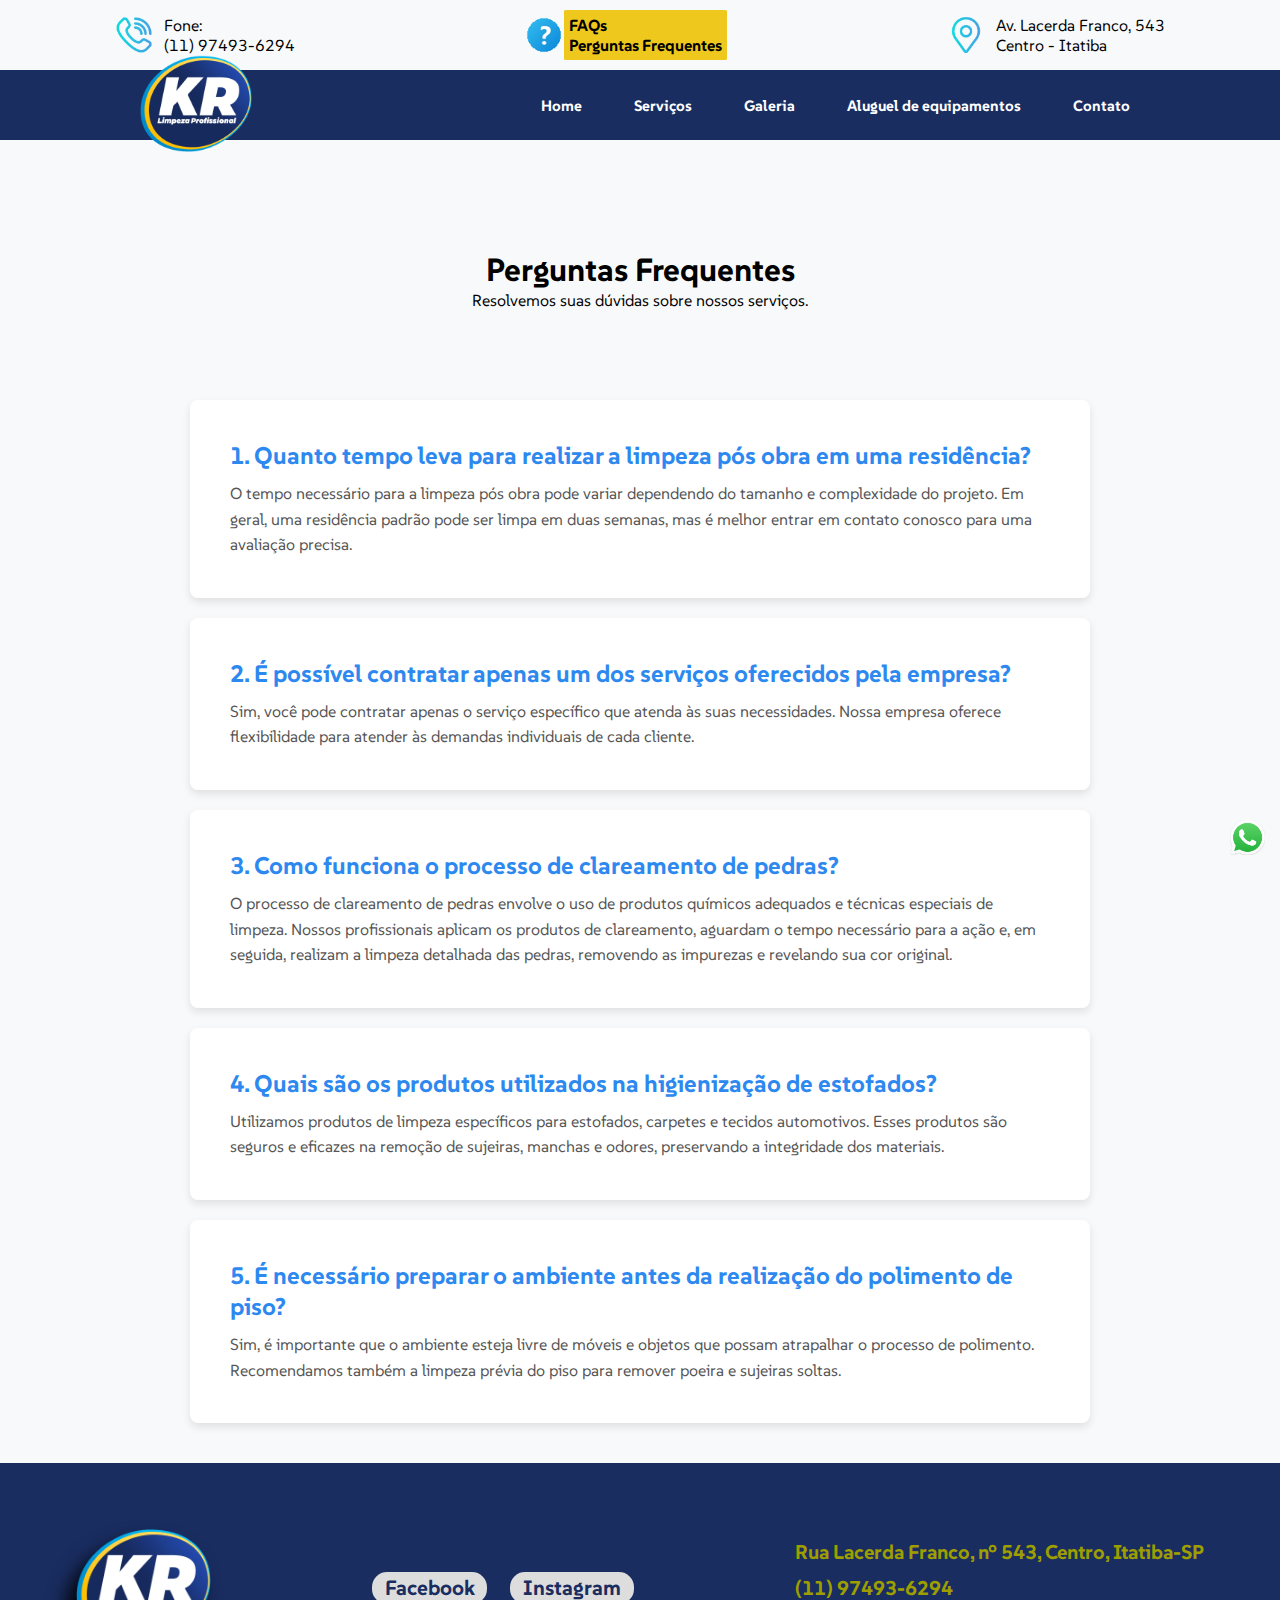
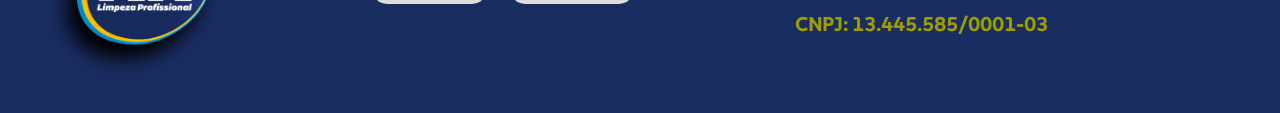
<file: faqs.html>
<!DOCTYPE html>
<html lang="pt-br">
<head>
  <meta charset="UTF-8">
  <meta name="viewport" content="width=device-width, initial-scale=1.0">
  <title>KR - Perguntas Frequentes</title>
  <link rel="icon" href="img/iconepage.png" type="image/png">
  <link rel="stylesheet" href="styles-faqs.css">
</head>
<body>

  <div class="btn-zap"><a href="https://wa.me/5511974936294?text=Ol%C3%A1!%20vim%20pelo%20site.%0A%0AQuero%20saber%20mais%20sobre%20seus%20servi%C3%A7os." target="_blank"></a></div>

  <header>
    <div class="cabeçalho">
        <div class="cima fone-topo">
            <div class="fone-box">
                <p>Fone:</p>
                <span>(11) 97493-6294</span>
            </div>
        </div>

        <div class="cima faqs">
            <a href="faqs.html" class="faqs-box active">
                <span>FAQs</span>
                <p>Perguntas Frequentes</p>
            </a>
        </div>

        <div class="cima local-topo">
            <div class="local-box">
                <span>Av. Lacerda Franco, 543</span>
                <p>Centro - Itatiba</p>
            </div>
        </div>
    </div>

    <nav class="nav">
        <button class="hamburger"></button>
        
        <img src="img/logo.png" alt="Logo da Empresa" class="logo">
        <ul class="nav-list">
            <li><a href="index.html" >Home</a></li>
            <!--<li><a href="#">Sobre</a></li>-->
            <li><a href="servicos.html">Serviços</a></li>
            <li><a href="galeria.html">Galeria</a></li>
            <li><a href="produtos.html">Aluguel de equipamentos</a></li>
            <li><a href="orcamento.html">Contato</a></li>
        </ul>
    </nav>
</header>

  <main>

    <div class="perguntas">
        <h1>Perguntas Frequentes</h1>
        <p>Resolvemos suas dúvidas sobre nossos serviços.</p>
    </div>

    <section id="faq">
      <div class="faq-item">
        <h2>1. Quanto tempo leva para realizar a limpeza pós obra em uma residência?</h2>
        <p>O tempo necessário para a limpeza pós obra pode variar dependendo do tamanho e complexidade do projeto. Em geral, uma residência padrão pode ser limpa em duas semanas, mas é melhor entrar em contato conosco para uma avaliação precisa.</p>
      </div>

      <div class="faq-item">
        <h2>2. É possível contratar apenas um dos serviços oferecidos pela empresa?</h2>
        <p>Sim, você pode contratar apenas o serviço específico que atenda às suas necessidades. Nossa empresa oferece flexibilidade para atender às demandas individuais de cada cliente.</p>
      </div>

      <div class="faq-item">
        <h2>3. Como funciona o processo de clareamento de pedras?</h2>
        <p>O processo de clareamento de pedras envolve o uso de produtos químicos adequados e técnicas especiais de limpeza. Nossos profissionais aplicam os produtos de clareamento, aguardam o tempo necessário para a ação e, em seguida, realizam a limpeza detalhada das pedras, removendo as impurezas e revelando sua cor original.</p>
      </div>

      <div class="faq-item">
        <h2>4. Quais são os produtos utilizados na higienização de estofados?</h2>
        <p>Utilizamos produtos de limpeza específicos para estofados, carpetes e tecidos automotivos. Esses produtos são seguros e eficazes na remoção de sujeiras, manchas e odores, preservando a integridade dos materiais.</p>
      </div>

      <div class="faq-item">
        <h2>5. É necessário preparar o ambiente antes da realização do polimento de piso?</h2>
        <p>Sim, é importante que o ambiente esteja livre de móveis e objetos que possam atrapalhar o processo de polimento. Recomendamos também a limpeza prévia do piso para remover poeira e sujeiras soltas.</p>
      </div>
    </section>
  </main>

  <footer>
    <img src="img/logo.png" alt="Logo da Empresa">
    <div class="footer-links">
        <a href="https://www.facebook.com/profile.php?id=61565624191148" target="_blank">Facebook</a>
        <a href="https://www.instagram.com/kr_limpeza_profissional?utm_source=ig_web_button_share_sheet&igsh=ZDNlZDc0MzIxNw==" target="_blank">Instagram</a>
    </div>
    <div class="footer-info">
        <p>Rua Lacerda Franco, nº 543, Centro, Itatiba-SP</p>
        <p>(11) 97493-6294</p>
        <p>CNPJ: 13.445.585/0001-03</p>
    </div>
</footer>
<script src="scripts.js"></script>
<script defer src="https://static.cloudflareinsights.com/beacon.min.js/vcd15cbe7772f49c399c6a5babf22c1241717689176015" integrity="sha512-ZpsOmlRQV6y907TI0dKBHq9Md29nnaEIPlkf84rnaERnq6zvWvPUqr2ft8M1aS28oN72PdrCzSjY4U6VaAw1EQ==" data-cf-beacon='{"rayId":"8e373b7fea77621e","version":"2024.10.5","r":1,"token":"cf8bfe3b6d0048df8911ba1a0cf463eb","serverTiming":{"name":{"cfExtPri":true,"cfL4":true,"cfSpeedBrain":true,"cfCacheStatus":true}}}' crossorigin="anonymous"></script>
</body>
</html>
</file>
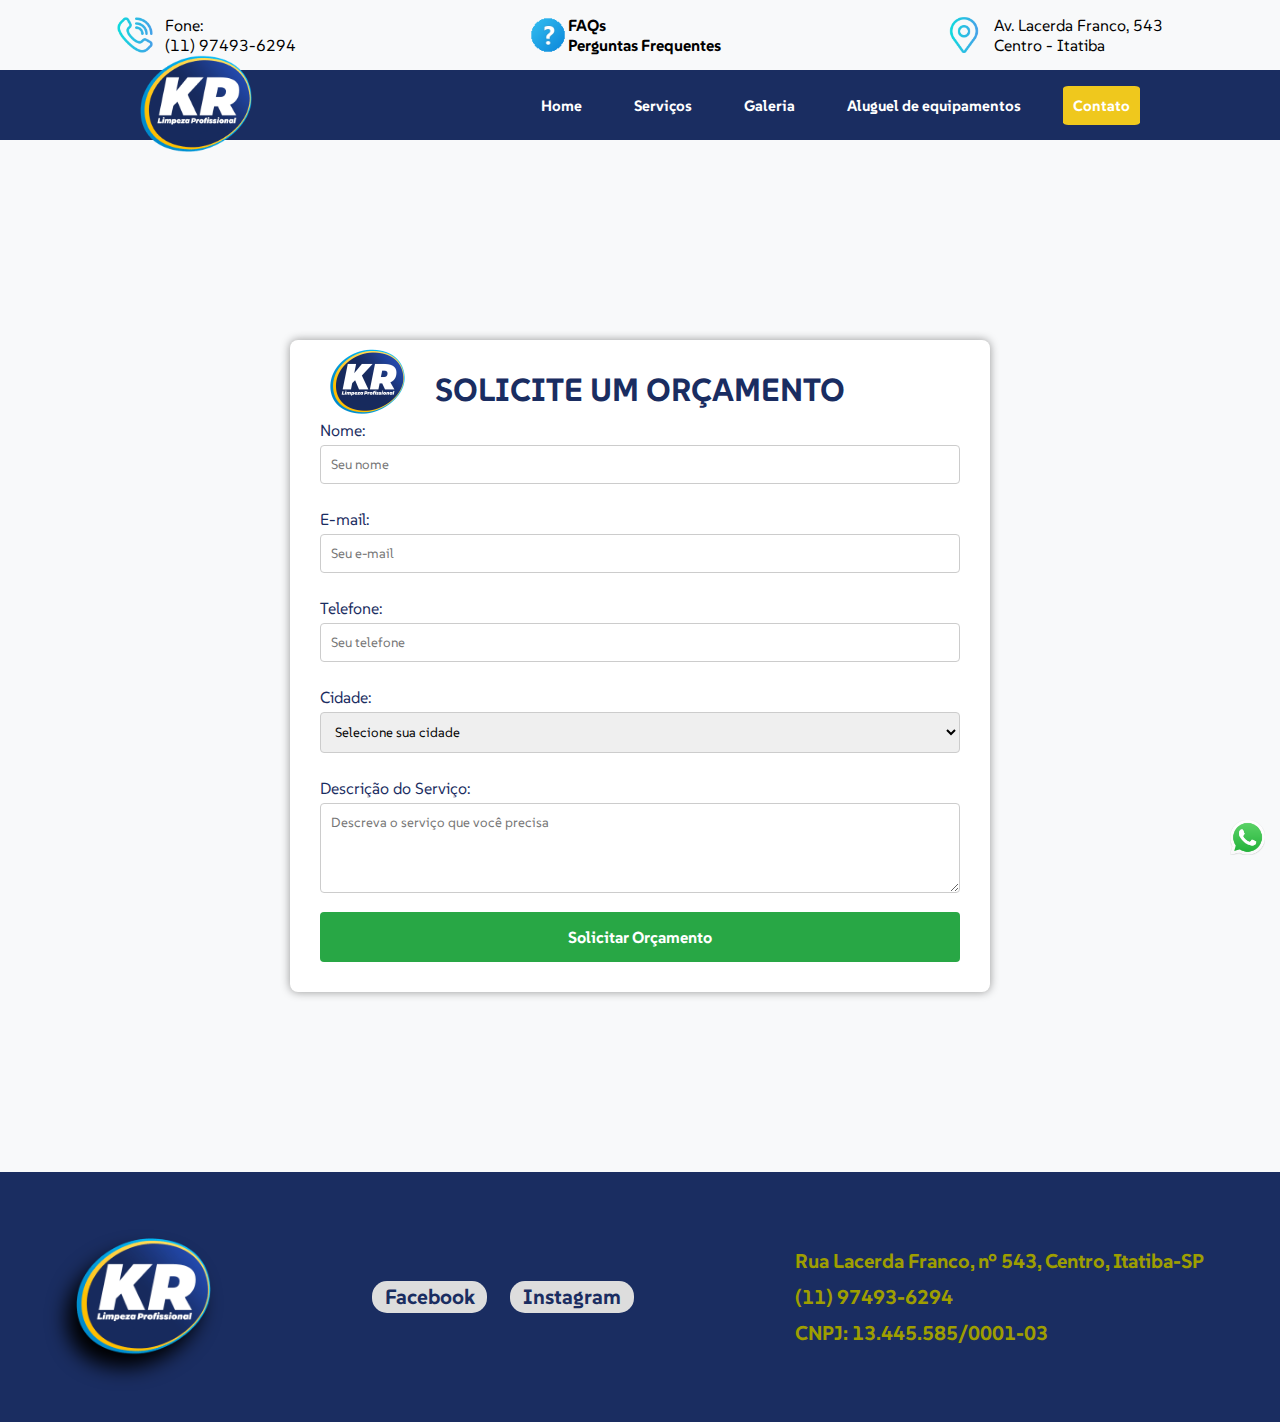
<file: orcamento.html>
<!DOCTYPE html>
<html lang="pt-BR">
<head>
    <meta charset="UTF-8">
    <meta name="viewport" content="width=device-width, initial-scale=1.0">
    <title>KR - Contato</title>
    <link rel="icon" href="img/iconepage.png" type="image/png">
    <link rel="stylesheet" href="styles-orcamento.css">
</head>
<body>

    <div class="btn-zap"><a href="https://wa.me/5511974936294?text=Ol%C3%A1!%20vim%20pelo%20site.%0A%0AQuero%20saber%20mais%20sobre%20seus%20servi%C3%A7os." target="_blank"></a></div>

    <header>
        <div class="cabeçalho">
            <div class="cima fone-topo">
                <div class="fone-box">
                    <p>Fone:</p>
                    <span>(11) 97493-6294</span>
                </div>
            </div>

            <div class="cima faqs">
                <a href="faqs.html" class="faqs-box">
                    <span>FAQs</span>
                    <p>Perguntas Frequentes</p>
                </a>
            </div>

            <div class="cima local-topo">
                <div class="local-box">
                    <span>Av. Lacerda Franco, 543</span>
                    <p>Centro - Itatiba</p>
                </div>
            </div>
        </div>

        <nav class="nav">
            <button class="hamburger"></button>
            
            <img src="img/logo.png" alt="Logo da Empresa" class="logo">
            <ul class="nav-list">
                <li><a href="index.html" >Home</a></li>
                <!--<li><a href="#">Sobre</a></li>-->
                <li><a href="servicos.html">Serviços</a></li>
                <li><a href="galeria.html">Galeria</a></li>
                <li><a href="produtos.html">Aluguel de equipamentos</a></li>
                <li><a href="orcamento.html" class="active">Contato</a></li>
            </ul>
        </nav>
    </header>
      
    
      <div class="container">
        <h1>SOLICITE UM ORÇAMENTO</h1>
        <form id="orcamentoForm">
            <label for="nome">Nome:</label>
            <input type="text" id="nome" placeholder="Seu nome" required>
    
            <label for="email">E-mail:</label>
            <input type="email" id="email" placeholder="Seu e-mail" required>
    
            <label for="telefone">Telefone:</label>
            <input type="text" id="telefone" placeholder="Seu telefone" required>
    
            <label for="cidade">Cidade:</label>
            <select id="cidade" required>
                <option value="">Selecione sua cidade</option>
                <option value="Itatiba">Itatiba</option>
                <option value="Bragança Paulista">Bragança Paulista</option>
                <option value="Jundiaí">Jundiaí</option>
                <option value="Atibaia">Atibaia</option>
                <option value="Campinas">Campinas</option>
                <option value="Jarinu">Jarinu</option>
                <option value="Valinhos">Valinhos</option>
                <option value="Vinhedo">Vinhedo</option>
                <option value="Digitar-na-descricao">Informar na Descrição</option>
            </select>
    
            <label for="mensagem">Descrição do Serviço:</label>
            <textarea id="mensagem" placeholder="Descreva o serviço que você precisa" rows="4" required></textarea>
    
            <button class="button" type="submit">Solicitar Orçamento</button>
        </form>
    </div>
    
    <footer>
        <img src="img/logo.png" alt="Logo da Empresa">
        <div class="footer-links">
            <a href="https://www.facebook.com/profile.php?id=61565624191148" target="_blank">Facebook</a>
            <a href="https://www.instagram.com/kr_limpeza_profissional?utm_source=ig_web_button_share_sheet&igsh=ZDNlZDc0MzIxNw==" target="_blank">Instagram</a>
        </div>
        <div class="footer-info">
            <p>Rua Lacerda Franco, nº 543, Centro, Itatiba-SP</p>
            <p>(11) 97493-6294</p>
            <p>CNPJ: 13.445.585/0001-03</p>
        </div>
    </footer>
    
    <script src="scripts.js"></script>
<script defer src="https://static.cloudflareinsights.com/beacon.min.js/vcd15cbe7772f49c399c6a5babf22c1241717689176015" integrity="sha512-ZpsOmlRQV6y907TI0dKBHq9Md29nnaEIPlkf84rnaERnq6zvWvPUqr2ft8M1aS28oN72PdrCzSjY4U6VaAw1EQ==" data-cf-beacon='{"rayId":"8e373b7eb941621e","version":"2024.10.5","r":1,"token":"cf8bfe3b6d0048df8911ba1a0cf463eb","serverTiming":{"name":{"cfExtPri":true,"cfL4":true,"cfSpeedBrain":true,"cfCacheStatus":true}}}' crossorigin="anonymous"></script>
</body>
</html>
</file>
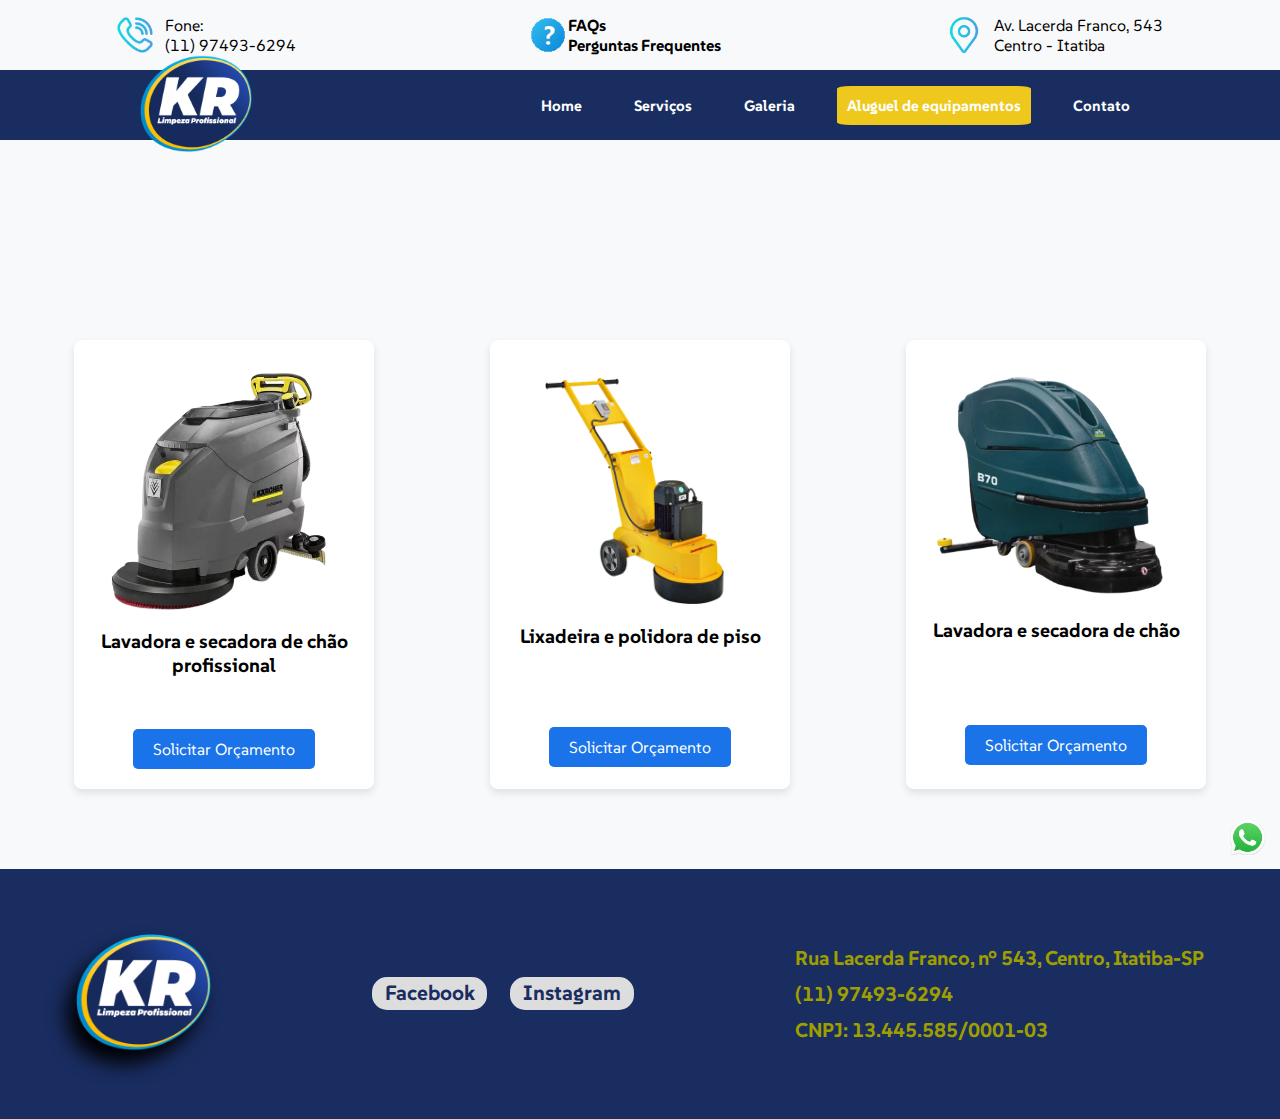
<file: produtos.html>
<!DOCTYPE html>
<html lang="pt-BR">
<head>
    <meta charset="UTF-8">
    <meta name="viewport" content="width=device-width, initial-scale=1.0">
    <title>KR - Aluguel de Máquinas</title>
    <link rel="icon" href="img/iconepage.png" type="image/png">
    <link rel="stylesheet" href="styles-produtos.css">
</head>
<body>

    <div class="btn-zap"><a href="https://wa.me/5511974936294?text=Ol%C3%A1!%20vim%20pelo%20site.%0A%0AQuero%20saber%20mais%20sobre%20seus%20servi%C3%A7os." target="_blank"></a></div>

    <header>
        <div class="cabeçalho">
            <div class="cima fone-topo">
                <div class="fone-box">
                    <p>Fone:</p>
                    <span>(11) 97493-6294</span>
                </div>
            </div>

            <div class="cima faqs">
                <a href="faqs.html" class="faqs-box">
                    <span>FAQs</span>
                    <p>Perguntas Frequentes</p>
                </a>
            </div>

            <div class="cima local-topo">
                <div class="local-box">
                    <span>Av. Lacerda Franco, 543</span>
                    <p>Centro - Itatiba</p>
                </div>
            </div>
        </div>

        <nav class="nav">
            <button class="hamburger"></button>
            
            <img src="img/logo.png" alt="Logo da Empresa" class="logo">
            <ul class="nav-list">
                <li><a href="index.html" >Home</a></li>
                <!--<li><a href="#">Sobre</a></li>-->
                <li><a href="servicos.html">Serviços</a></li>
                <li><a href="galeria.html">Galeria</a></li>
                <li><a href="produtos.html" class="active">Aluguel de equipamentos</a></li>
                <li><a href="orcamento.html">Contato</a></li>
            </ul>
        </nav>
    </header>
    
    <section class="produtos">
        <div class="produto">
            <img src="img/maquina01.png" alt="Produto 1">
            <h2>Lavadora e secadora de chão profissional</h2>
            
            <a href="orcamento.html"><button class="button">Solicitar Orçamento</button></a>
        </div>

        <div class="produto">
            <img src="img/maquina02.png" alt="Produto 2">
            <h2>Lixadeira e polidora de piso</h2>
            
            <a href="orcamento.html"><button class="button">Solicitar Orçamento</button></a>
        </div>

        <div class="produto">
            <img src="img/maquina03.png" alt="Produto 3">
            <h2>Lavadora e secadora de chão</h2>
            
            <a href="orcamento.html"><button class="button">Solicitar Orçamento</button></a>
        </div>
    </section>
    
    <footer>
        <img src="img/logo.png" alt="Logo da Empresa">
        <div class="footer-links">
            <a href="https://www.facebook.com/profile.php?id=61565624191148" target="_blank">Facebook</a>
            <a href="https://www.instagram.com/kr_limpeza_profissional?utm_source=ig_web_button_share_sheet&igsh=ZDNlZDc0MzIxNw==" target="_blank">Instagram</a>
        </div>
        <div class="footer-info">
            <p>Rua Lacerda Franco, nº 543, Centro, Itatiba-SP</p>
            <p>(11) 97493-6294</p>
            <p>CNPJ: 13.445.585/0001-03</p>
        </div>
    </footer>
    <script src="scripts.js"></script>
<script defer src="https://static.cloudflareinsights.com/beacon.min.js/vcd15cbe7772f49c399c6a5babf22c1241717689176015" integrity="sha512-ZpsOmlRQV6y907TI0dKBHq9Md29nnaEIPlkf84rnaERnq6zvWvPUqr2ft8M1aS28oN72PdrCzSjY4U6VaAw1EQ==" data-cf-beacon='{"rayId":"8e373b7fea77621e","version":"2024.10.5","r":1,"token":"cf8bfe3b6d0048df8911ba1a0cf463eb","serverTiming":{"name":{"cfExtPri":true,"cfL4":true,"cfSpeedBrain":true,"cfCacheStatus":true}}}' crossorigin="anonymous"></script>
</body>
</html>
</file>
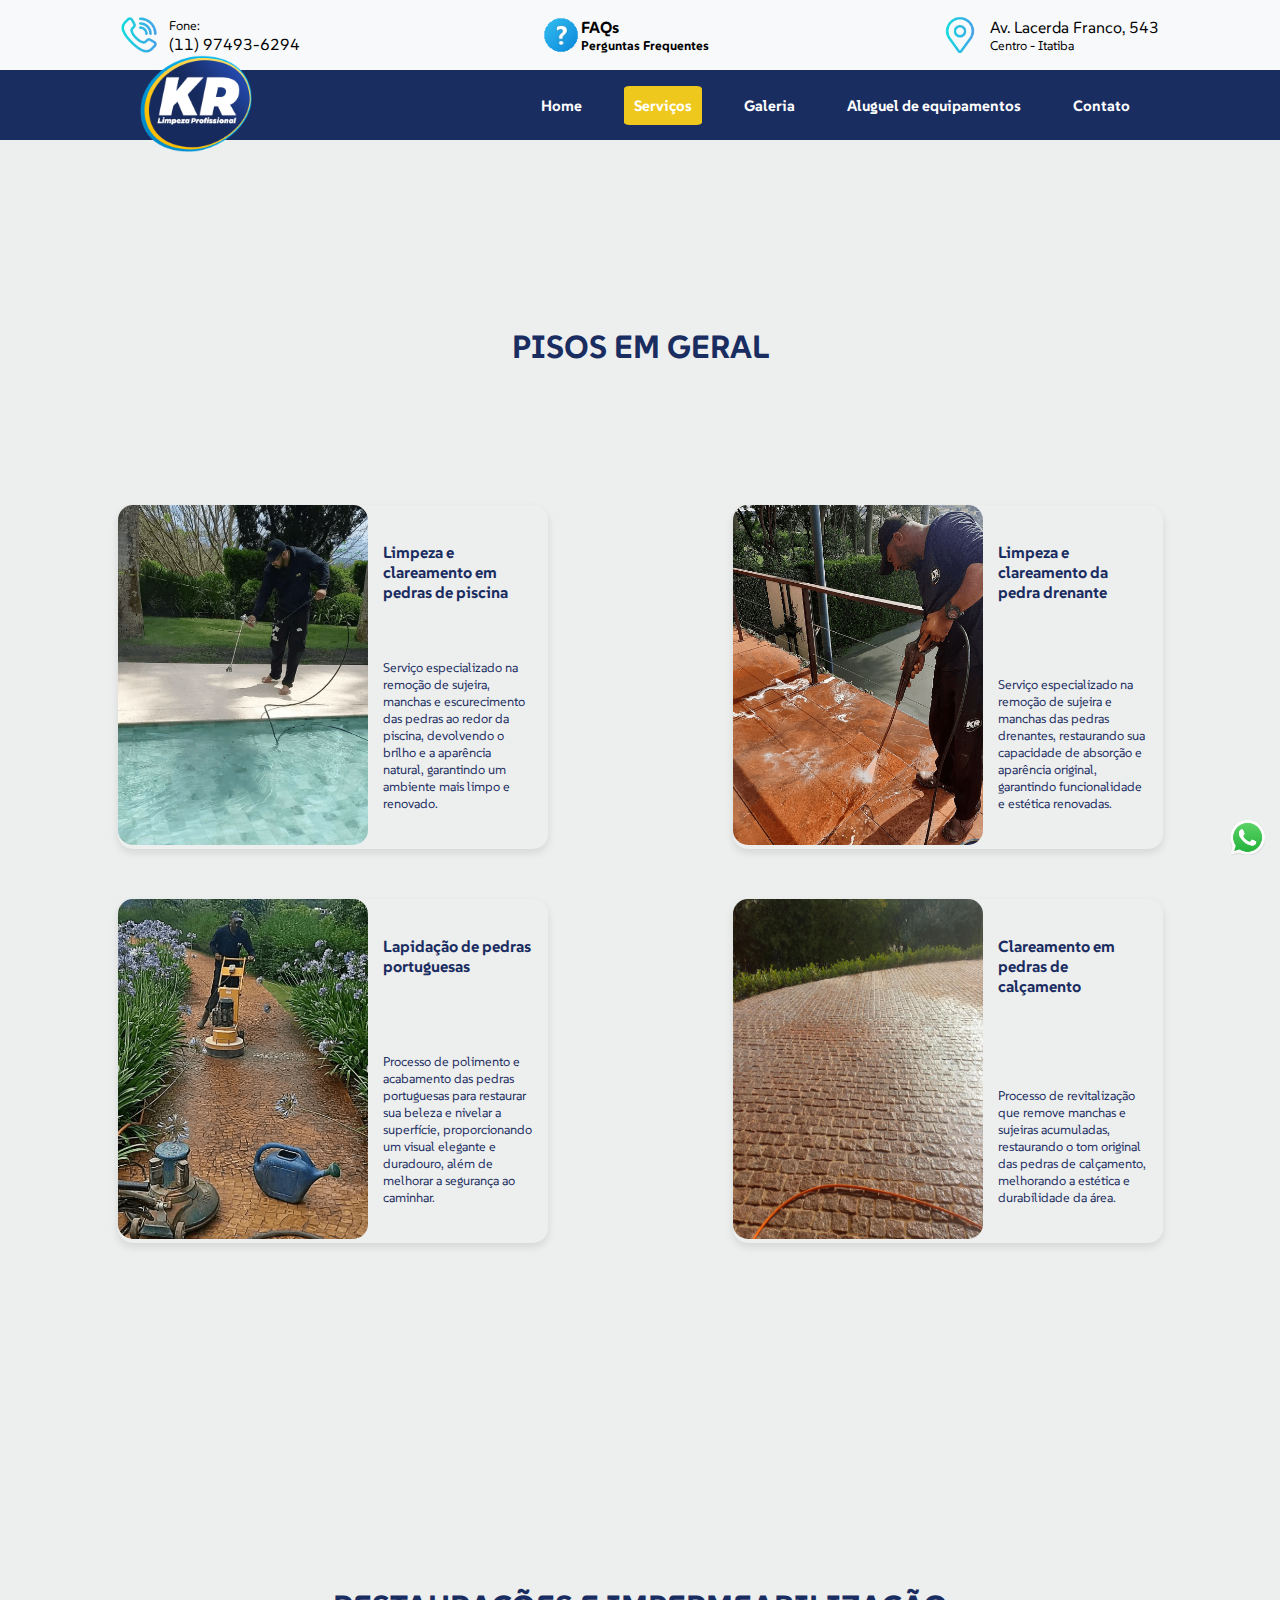
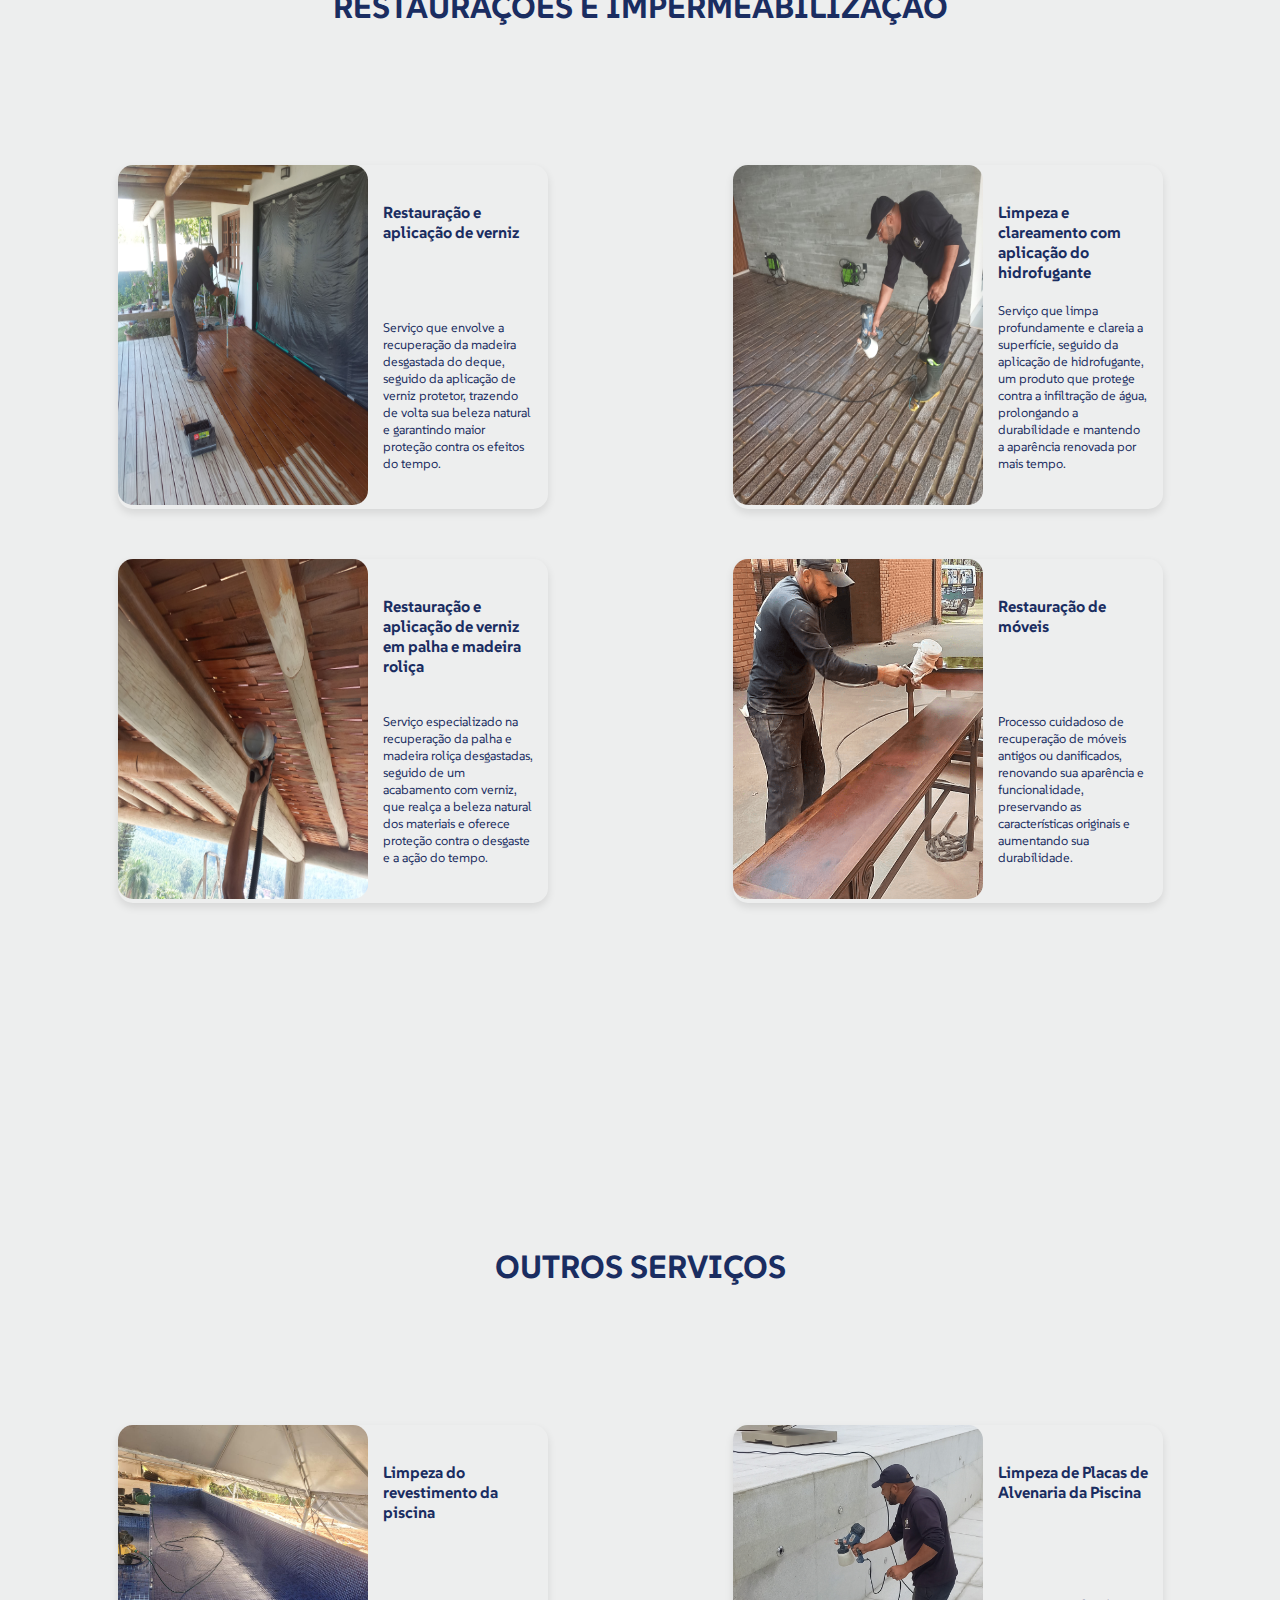
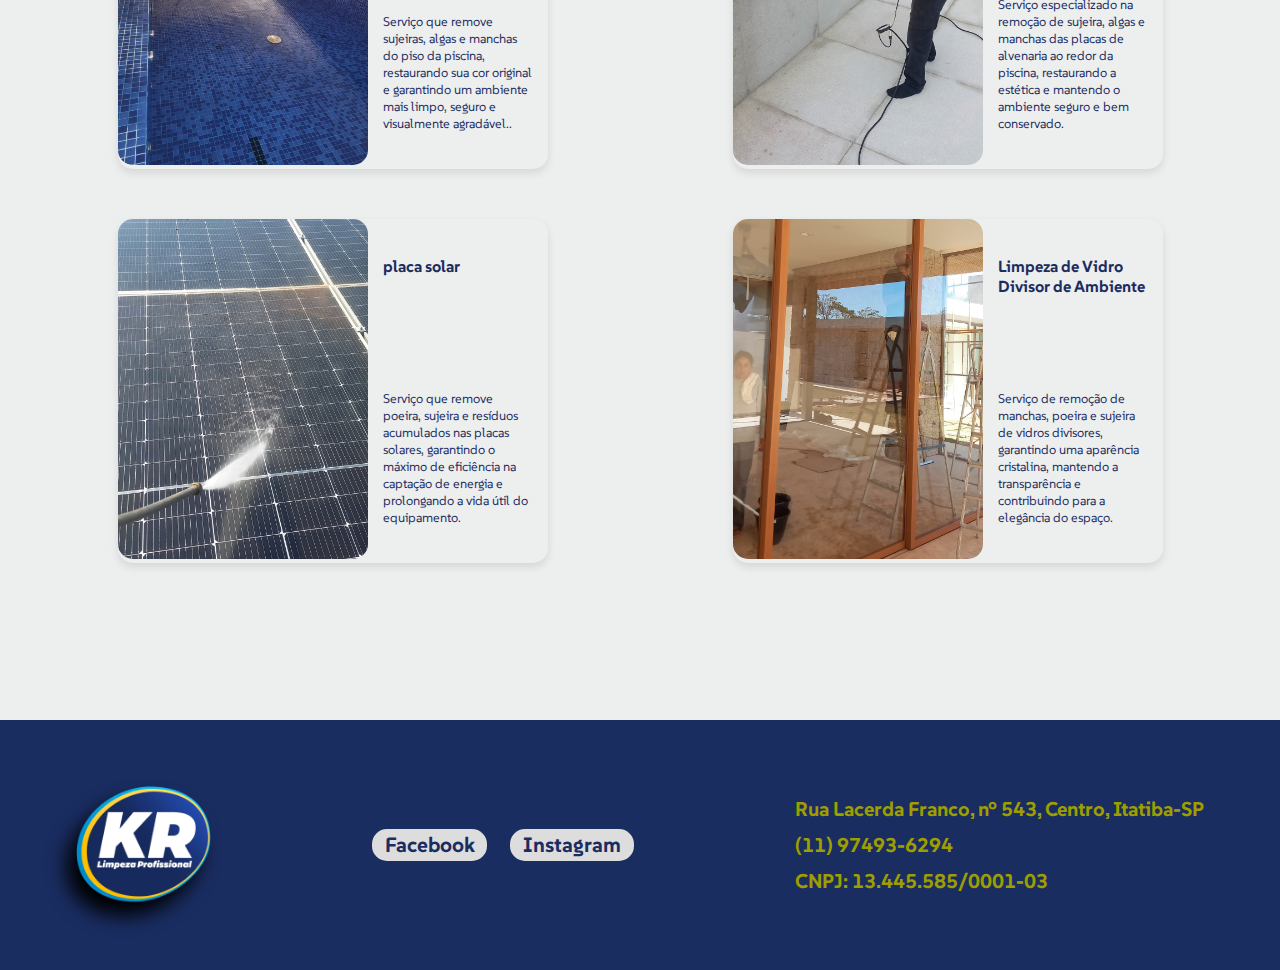
<file: servicos.html>
<!DOCTYPE html>
<html lang="pt-BR">
<head>
    <meta charset="UTF-8">
    <meta name="viewport" content="width=device-width, initial-scale=1.0">
    <title>KR - Nossos Serviços</title>
    <link rel="icon" href="img/iconepage.png" type="image/png">
    <link rel="stylesheet" href="styles-servicos.css">
</head>
<body>

    <div class="btn-zap"><a href="https://wa.me/5511974936294?text=Ol%C3%A1!%20vim%20pelo%20site.%0A%0AQuero%20saber%20mais%20sobre%20seus%20servi%C3%A7os." target="_blank"></a></div>

    <header>
        <div class="cabeçalho">
            <div class="cima fone-topo">
                <div class="fone-box">
                    <p>Fone:</p>
                    <span>(11) 97493-6294</span>
                </div>
            </div>

            <div class="cima faqs">
                <a href="faqs.html" class="faqs-box">
                    <span>FAQs</span>
                    <p>Perguntas Frequentes</p>
                </a>
            </div>

            <div class="cima local-topo">
                <div class="local-box">
                    <span>Av. Lacerda Franco, 543</span>
                    <p>Centro - Itatiba</p>
                </div>
            </div>
        </div>

        <nav class="nav">
            <button class="hamburger"></button>
            
            <img src="img/logo.png" alt="Logo da Empresa" class="logo">
            <ul class="nav-list">
                <li><a href="index.html" >Home</a></li>
                <!--<li><a href="#">Sobre</a></li>-->
                <li><a href="servicos.html"class="active">Serviços</a></li>
                <li><a href="galeria.html">Galeria</a></li>
                <li><a href="produtos.html">Aluguel de equipamentos</a></li>
                <li><a href="orcamento.html">Contato</a></li>
            </ul>
        </nav>
    </header>


    <!-- SEÇÃO DE SERVIÇOS: PEDRAS EM GERAL -->
    <div id="servicos" class="services">
        <h1>PISOS EM GERAL</h1>
        <div class="box-services">   
            <div class="service-item">
                <a href="#img1">
                    <img src="img/img01.png" alt="Serviço" style="width: 100%;">
                </a>
                <div class="box-txt">    
                    <h2>Limpeza e clareamento em pedras de piscina</h2>                
                    <p>Serviço especializado na remoção de sujeira, manchas e escurecimento das pedras ao redor da piscina, devolvendo o brilho e a aparência natural, garantindo um ambiente mais limpo e renovado.</p>
                </div>
            </div>
            <div id="img1" class="lightbox">
                <a href="#" class="lightbox-close"></a>
                <img src="img/img01.png" alt="Serviço ampliado" class="ampliada">
            </div>

            <div class="service-item">
                <a href="#img2">
                    <img src="img/img02.png" alt="Serviço" style="width: 100%;">
                </a>
                <div class="box-txt">
                    <h2>Limpeza e clareamento da pedra drenante</h2>
                    <p>Serviço especializado na remoção de sujeira e manchas das pedras drenantes, restaurando sua capacidade de absorção e aparência original, garantindo funcionalidade e estética renovadas.</p>
                </div>        
            </div>
            <div id="img2" class="lightbox">
                <a href="#" class="lightbox-close"></a>
                <img src="img/img02.png" alt="Serviço ampliado" class="ampliada">
            </div>

            <div class="service-item">
                <a href="#img3">
                    <img src="img/img03.png" alt="Serviço" style="width: 100%;">
                </a>
                <div class="box-txt">
                    <h2>Lapidação de pedras portuguesas</h2>
                    <p>Processo de polimento e acabamento das pedras portuguesas para restaurar sua beleza e nivelar a superfície, proporcionando um visual elegante e duradouro, além de melhorar a segurança ao caminhar.</p>
                </div>    
            </div>
            <div id="img3" class="lightbox">
                <a href="#" class="lightbox-close"></a>
                <img src="img/img03.png" alt="Serviço ampliado" class="ampliada">
            </div>

            <div class="service-item">
                <a href="#img4">
                    <img src="img/img04.jpg" alt="Serviço" style="width: 100%;">
                </a>
                <div class="box-txt">
                    <h2>Clareamento em pedras de calçamento</h2>
                    <p>Processo de revitalização que remove manchas e sujeiras acumuladas, restaurando o tom original das pedras de calçamento, melhorando a estética e durabilidade da área.</p>
                </div>    
            </div>
            <div id="img4" class="lightbox">
                <a href="#" class="lightbox-close"></a>
                <img src="img/img04.jpg" alt="Serviço ampliado" class="ampliada">
            </div>
        </div>            
    </div>

    <!-- SEÇÃO RESTAURAÇÕES E IMPERMEABILIZAÇÃO -->
    <div id="servicos" class="services">
        <h1>RESTAURAÇÕES E IMPERMEABILIZAÇÃO</h1>
        <div class="box-services">   
            <div class="service-item">
                <a href="#img5">
                    <img src="img/img05.jpg" alt="Serviço" style="width: 100%;">
                </a>
                <div class="box-txt">    
                    <h2>Restauração e aplicação de verniz</h2>                
                    <p>Serviço que envolve a recuperação da madeira desgastada do deque, seguido da aplicação de verniz protetor, trazendo de volta sua beleza natural e garantindo maior proteção contra os efeitos do tempo.</p>
                </div>
            </div>
            <div id="img5" class="lightbox">
                <a href="#" class="lightbox-close"></a>
                <img src="img/img05.jpg" alt="Serviço ampliado" class="ampliada">
            </div>

            <div class="service-item">
                <a href="#img6">
                    <img src="img/img06.jpg" alt="Serviço" style="width: 100%;">
                </a>
                <div class="box-txt">
                    <h2>Limpeza e clareamento com aplicação do hidrofugante</h2>
                    <p>Serviço que limpa profundamente e clareia a superfície, seguido da aplicação de hidrofugante, um produto que protege contra a infiltração de água, prolongando a durabilidade e mantendo a aparência renovada por mais tempo.</p>
                </div>        
            </div>
            <div id="img6" class="lightbox">
                <a href="#" class="lightbox-close"></a>
                <img src="img/img06.jpg" alt="Serviço ampliado" class="ampliada">
            </div>

            <div class="service-item">
                <a href="#img7">
                    <img src="img/img07.jpg" alt="Serviço" style="width: 100%;">
                </a>
                <div class="box-txt">
                    <h2>Restauração e aplicação de verniz em palha e madeira roliça</h2>
                    <p>Serviço especializado na recuperação da palha e madeira roliça desgastadas, seguido de um acabamento com verniz, que realça a beleza natural dos materiais e oferece proteção contra o desgaste e a ação do tempo.</p>
                </div>    
            </div>
            <div id="img7" class="lightbox">
                <a href="#" class="lightbox-close"></a>
                <img src="img/img07.jpg" alt="Serviço ampliado" class="ampliada">
            </div>

            <div class="service-item">
                <a href="#img8">
                    <img src="img/img08.png" alt="Serviço" style="width: 100%;">
                </a>
                <div class="box-txt">
                    <h2>Restauração de móveis</h2>
                    <p>Processo cuidadoso de recuperação de móveis antigos ou danificados, renovando sua aparência e funcionalidade, preservando as características originais e aumentando sua durabilidade.</p>
                </div>    
            </div>
            <div id="img8" class="lightbox">
                <a href="#" class="lightbox-close"></a>
                <img src="img/img08.png" alt="Serviço ampliado" class="ampliada">
            </div>
        </div>            
    </div>

     <!--PISCINAS EM GERAL-->

     <div id="servicos" class="services">
        <h1>OUTROS SERVIÇOS</h1>
        <div class="box-services">   
            <div class="service-item">
                <a href="#img09">
                    <img src="img/img09.jpg" alt="Serviço" style="width: 100%;">
                </a>
                <div class="box-txt">    
                    <h2>Limpeza do revestimento da piscina</h2>                
                    <p>Serviço que remove sujeiras, algas e manchas do piso da piscina, restaurando sua cor original e garantindo um ambiente mais limpo, seguro e visualmente agradável..</p>
                </div>
            </div>
            
            <div id="img09" class="lightbox">
                <a href="#" class="lightbox-close"></a> <!-- Link para fechar fora da imagem -->
                <img src="img/img09.jpg" alt="Serviço ampliado" class="ampliada">
            </div>
            
            <div class="service-item">
                <a href="#img10">
                    <img src="img/img10.jpg" alt="Serviço" style="width: 100%;">
                </a>
                <div class="box-txt">
                    <h2>Limpeza de Placas de Alvenaria da Piscina
                    </h2>
                    <p>Serviço especializado na remoção de sujeira, algas e manchas das placas de alvenaria ao redor da piscina, restaurando a estética e mantendo o ambiente seguro e bem conservado.</p>
                </div>        
            </div>
            
            <div id="img10" class="lightbox">
                <a href="#" class="lightbox-close"></a> <!-- Link para fechar fora da imagem -->
                <img src="img/img10.jpg" alt="Serviço ampliado" class="ampliada">
            </div>
            
            <div class="service-item">
                <a href="#img11">
                    <img src="img/img11.jpg" alt="Serviço" style="width: 100%;">
                </a>
                <div class="box-txt">
                    <h2>placa solar</h2>
                    <p>Serviço que remove poeira, sujeira e resíduos acumulados nas placas solares, garantindo o máximo de eficiência na captação de energia e prolongando a vida útil do equipamento.</p>
                </div>    
            </div>
            
            <div id="img11" class="lightbox">
                <a href="#" class="lightbox-close"></a> <!-- Link para fechar fora da imagem -->
                <img src="img/img11.jpg" alt="Serviço ampliado" class="ampliada">
            </div>
            
            <div class="service-item">
                <a href="#img12">
                    <img src="img/img12.jpg" alt="Serviço" style="width: 100%;">
                </a>
                <div class="box-txt">
                    <h2>Limpeza de Vidro Divisor de Ambiente</h2>
                    <p>Serviço de remoção de manchas, poeira e sujeira de vidros divisores, garantindo uma aparência cristalina, mantendo a transparência e contribuindo para a elegância do espaço.</p>
                </div>    
            </div>
            
            <div id="img12" class="lightbox">
                <a href="#" class="lightbox-close"></a> <!-- Link para fechar fora da imagem -->
                <img src="img/img12.jpg" alt="Serviço ampliado" class="ampliada">
            </div>
        </div>            
    </div>

     <!-- RODAPÉ -->
     <footer>
        <img src="img/logo.png" alt="Logo da Empresa">
        <div class="footer-links">
            <a href="https://www.facebook.com/profile.php?id=61565624191148" target="_blank">Facebook</a>
            <a href="https://www.instagram.com/kr_limpeza_profissional?utm_source=ig_web_button_share_sheet&igsh=ZDNlZDc0MzIxNw==" target="_blank">Instagram</a>
        </div>
        <div class="footer-info">
            <p>Rua Lacerda Franco, nº 543, Centro, Itatiba-SP</p>
            <p>(11) 97493-6294</p>
            <p>CNPJ: 13.445.585/0001-03</p>
        </div>
    </footer>

    <script src="scripts.js"></script>
</body>
</html>
</file>
<file: styles-faqs.css>
@import url('https://fonts.googleapis.com/css2?family=SUSE:wght@100..800&display=swap');

@import url('https://fonts.googleapis.com/css2?family=SUSE:wght@100;200;300;400;500;600;700;800&display=swap');

/* Reset básico */
* {
    margin: 0;
    padding: 0;
    box-sizing: border-box;
    font-family: 'SUSE', sans-serif;
    background-size: cover;
    box-sizing: border-box;
}
body {
    background-color: #f8f9fa;
}

.btn-zap a{
    background-image: url(img/zap.png);
    width: 35px;
    height: 35px;
    position: fixed;
    bottom: 45px;
    right: 15px;
}

.cima {
    
    display: flex;
    align-items: center;
}


.faqs a{
    cursor: pointer;
    transition: all 0.3s ease;
    color: #000000;
}


.cabeçalho {
    display: flex;
    justify-content: space-around;
    align-items: center;
    height: 70px;
}

.icon-topo {
    position: relative;
    display: flex;
    align-items: center;
}

.fone-topo::before, .local-topo::before, .faqs::before{
    content: "";
    display: inline-block;
    width: 40px;
    height: 40px;
    margin-left: 8px;
    background-size: cover;
    background-repeat: no-repeat;
}

.fone-topo::before {
    background-image: url('img/telefone-tocando.png');
}

.local-topo::before {
    background-image: url('img/localizacao.png');
}

.faqs::before {
    background-image: url('img/icons8-faq.gif');
}

.fone-box, .local-box {
    padding: 0 10px;
}


a {
    text-decoration: none;
    font-weight: bold;
}

.nav {
    width: 100%;
    height: 70px;
    margin-inline: auto;
    display: flex;
    justify-content: space-around;
    align-items: center;
    background-color: #1A2D61;
    color: #fff;
}

.nav a {
    display: flex;
    align-items: center;
    gap: 10px;
    font-size: 1.2em;
    color: #333;
}

.nav .logo {
    width: 7rem;
}

.nav-list {
    display: flex;
    gap: 32px;
    list-style: none;
}

.nav-list a {
    position: relative;
    font-size: 15px;
    color: #fff;
    padding: 10px 10px;
}

.nav-list a::after {
    content: '';
    position: absolute;
    left: 0;
    bottom: 8px; /* Ajusta a linha para aparecer logo abaixo do link */
    width: 0;
    height: 2px;
    background-color: #fff;
    transition: width 0.3s ease;
}

.nav-list a:hover::after {
    width: 100%;
}

.active {
    background-color: rgb(239, 200, 29);
    border-radius: 2%;
    padding: 5px;
}

.nav img {
    position: relative;
}

  .hamburger {
    display: none;
    border: none;
    background: none;
    border-top: 3px solid #9e9e00;
    cursor: pointer;
    position: absolute;
    right: 25px;
  }
  
  .hamburger::after,
  .hamburger::before {
    content: " ";
    display: block;
    width: 30px;
    height: 3px;
    background: #9e9e00;
    margin-top: 5px;
    position: relative;
    transition: 1.5s;
  }

.nav img {
    position: relative;
}

.perguntas {
    position: relative;
    text-align: center;
    margin: 90px 0;
    display: flex;
    flex-direction: column;
    align-items: center;
    justify-content: space-around;
}
  
  main {
    padding: 20px;
  }
  
  #faq {
    max-width: 900px;
    margin: 0 auto;
  }
  
  .faq-item {
    background: white;
    padding: 40px;
    margin-bottom: 20px;
    border-radius: 8px;
    box-shadow: 0px 4px 8px rgba(0, 0, 0, 0.1);
  }
  
  .faq-item h2 {
    font-size: 1.5rem;
    margin-bottom: 10px;
    color: #2d89ef;
  }
  
  .faq-item p {
    font-size: 1rem;
    color: #555;
    line-height: 1.6;
  }
  
  .faq-item:hover {
    box-shadow: 0px 6px 12px rgba(0, 0, 0, 0.2);
    transform: translateY(-5px);
    transition: all 0.3s ease-in-out;
  }
  

  footer {
    height: 250px;
    background-color: #1A2D61;
    width: 100%;
    display: flex;
    justify-content: space-around;
    align-items: center;
    font-weight: bold;
    color: #9e9e00;
    text-align: initial;
}

footer a {
    color: #1A2D61;
    background-color: #ddd;
    text-decoration: none;
    padding: .2rem .8rem ;
    border: 1px solid none;
    border-radius: 15px;
    margin: 0 10px;
    font-size: 1.3rem;
}

footer img {
    width: 135px;
    filter: drop-shadow(-10px 14px 10px black);
}
.footer-info p {
    font-size: 20px;
    padding:  5px 0;
}

  @media (max-width: 1140px) {
    .active {background-color: #1A2D61;}
    .hamburger {
        display: block;
        z-index: 2;
        filter: drop-shadow(1px 1px 1px #000000);
      }

      .container span{
        font-size: 1.9rem;
        color: #1A2D61;
    }
  
      .nav-list {
          position: fixed;
          top: 0px;
          right: 0;
          width: 100vw;
          height: 100vh;
          background: #1A2D61;
          clip-path: circle(90px at 120% -15%);
          transition: 1s ease-out;
          flex-direction: column;
          justify-content: space-around;
          align-items: center;
          gap: 0;
          pointer-events: none;
          z-index: 1;
      }
    
      .nav-list a {
          color: #ddd;
        font-size: 24px;
        opacity: 0;
      }
    
      .nav-list li:nth-child(1) a {
        transition: 0.5s 0.2s;
      }
    
      .nav-list li:nth-child(2) a {
        transition: 0.5s 0.4s;
      }
    
      .nav-list li:nth-child(3) a {
        transition: 0.5s 0.6s;
      }
    
      /* Estilos ativos */
    
      .nav.active .nav-list {
        clip-path: circle(1600px at 90% -15%);
        pointer-events: all;
      }
    
      .nav.active .nav-list a {
        opacity: 1;
      }
    
      .nav.active .hamburger {
        position: fixed;
        top: 46px;
        right: 16px;
        border-top-color: transparent;
        
      }
    
      .nav.active .hamburger::before {
        transform: rotate(135deg);
      }
    
      .nav.active .hamburger::after {
        transform: rotate(-135deg);
        top: -7px;
      }
  
    }

@media (max-width: 905px) {
    header {
        flex-direction: column;
        align-items: center;
        text-align: center;
    }

    nav {
        display: flex;
    }


    .footer-links {
        display: flex;
        flex-direction: column;
        gap: 20px;
    }

 

}
@media (max-width: 850px) {

    /*
    .return.show {
        opacity: 1; /* Quando a classe 'show' é adicionada, o botão aparece 
        pointer-events: auto; /* Ativa cliques quando o botão estiver visível 
    }
    */

    .hamburger {
      display: block;
      z-index: 2;
    }
    

    .nav-list {
        position: fixed;
        top: 0px;
        left: 0;
        width: 100vw;
        height: 100vh;
        background: #1A2D61;
        clip-path: circle(90px at 120% -15%);
        transition: 1s ease-out;
        flex-direction: column;
        justify-content: space-around;
        align-items: center;
        gap: 0;
        pointer-events: none;
        z-index: 1;
    }
  
    .nav-list a {
        color: #ddd;
      font-size: 24px;
      opacity: 0;
    }
  
    .nav-list li:nth-child(1) a {
      transition: 0.5s 0.2s;
    }
  
    .nav-list li:nth-child(2) a {
      transition: 0.5s 0.4s;
    }
  
    .nav-list li:nth-child(3) a {
      transition: 0.5s 0.6s;
    }
  
    /* Estilos ativos */
  
    .nav.active .nav-list {
      clip-path: circle(1500px at 90% -15%);
      pointer-events: all;
    }
  
    .nav.active .nav-list a {
      opacity: 1;
    }
  
    .nav.active .hamburger {
      position: fixed;
      top: 46px;
      right: 16px;
      border-top-color: transparent;
    }
  
    .nav.active .hamburger::before {
      transform: rotate(135deg);
    }
  
    .nav.active .hamburger::after {
      transform: rotate(-135deg);
      top: -7px;
    }
    
}
  

@media (max-width: 655px) {
    nav a {
        display: none;
    }   


    .lightbox {
        display: none; /* Esconde o lightbox por padrão */
    }

    .lightbox:target {
        display: flex;
    }

    footer {
        height: 100vh;
        width: 100%;
        display: flex;
        flex-direction: column;
        padding: 10px;
    }

    footer img {
        width: 125px;
    }

    footer a {
        margin: 0;
    }

    .footer-links {
        display: flex;
        flex-direction: column;
    }
    
}

@media (max-width: 550px) {
    nav a {
        display: none;
    }

    nav select {
        background-color: #1A2D61;
        color: #fff;
        border-radius: 10px;
        display: block;
        width: 100%;
        padding: 10px;
        font-size: 16px;
    }

    header {
        align-items: center;
        justify-content: center;
        z-index: 1;
        width: 100%;
        background-color: #f8f9fa;
        box-shadow: 0 4px 2px -2px gray;
        flex-direction: column;
    }

    .cabeçalho {
        display: flex;
        flex-direction: column;
        height: 200px;
        align-items: first baseline;
    }

    .cima {
        width: 240px;
        margin: 0 auto;
    }

    .lightbox {
        display: none; /* Esconde o lightbox por padrão */
    }

    .lightbox:target {
        display: flex;
    }

    footer {
        width: 100%;
        display: flex;
        flex-direction: column;
        padding: 10px;
    }

    footer img {
        width: 125px;
    }

    footer a {
        margin: 0;
    }

    .footer-links {
        display: flex;
        flex-direction: column;
    }


    .footer-info p {
        text-align: center;
        font-size: 1.18rem;
    }
    
}

@media (max-width: 450px) {
  
    .lightbox {
        display: none; /* Esconde o lightbox por padrão */
    }

    .lightbox:target {
        display: flex;
    }

    footer {
        width: 100%;
        display: flex;
        flex-direction: column;
        padding: 10px;
    }

    footer img {
        width: 125px;
    }

    footer a {
        margin: 0;
    }

    .footer-links {
        display: flex;
        flex-direction: column;
    }

    
    .footer-info p {
        text-align: center;
        font-size: 1.18rem;
    }
}

/* Galeria */

.container h3 {
    font-size:2.5rem;
    margin: 10vh auto;
    display: flex;
    justify-content: center;
}

.gallery {
    display: grid;
    grid-template-columns: repeat(auto-fill, minmax(200px, 1fr));
    gap: 10px;
    padding: 1rem;
}

.gallery-item {
    overflow: hidden;
    border-radius: 8px;
    transition: transform 0.3s;
}

.gallery-item img {
    width: 100%;
    height: auto;
    display: block;
    cursor: pointer;
}

.gallery-item:hover {
    transform: scale(1.05);
}



/* Lightbox */
.lightbox {
    display: none;
    position: fixed;
    top: 0;
    left: 0;
    width: 100%;
    height: 100%;
    background: rgba(0, 0, 0, 0.8);
    justify-content: center;
    align-items: center;
}

.lightbox-img {
    max-width: 80%;
    max-height: 80%;
    box-shadow: 0px 0px 20px #f0f0f0;
    border-radius: 10px;
}

.close {
    position: absolute;
    top: 20px;
    right: 30px;
    font-size: 2rem;
    color: #fff;
    cursor: pointer;
    font-weight: bold;
}
</file>
<file: styles-orcamento.css>
@import url('https://fonts.googleapis.com/css2?family=SUSE:wght@100..800&display=swap');

@import url('https://fonts.googleapis.com/css2?family=SUSE:wght@100;200;300;400;500;600;700;800&display=swap');

/* Reset básico */
* {
    margin: 0;
    padding: 0;
    box-sizing: border-box;
    font-family: 'SUSE', sans-serif;
    background-size: cover;
    box-sizing: border-box;
}
body {
    background-color: #f8f9fa;
}

.btn-zap a{
    background-image: url(img/zap.png);
    width: 35px;
    height: 35px;
    position: fixed;
    bottom: 45px;
    right: 15px;
}

.cima {
    
    display: flex;
    align-items: center;
}


.faqs a{
    cursor: pointer;
    transition: all 0.3s ease;
    color: #000000;
}


.cabeçalho {
    display: flex;
    justify-content: space-around;
    align-items: center;
    height: 70px;
}

.icon-topo {
    position: relative;
    display: flex;
    align-items: center;
}

.fone-topo::before, .local-topo::before, .faqs::before{
    content: "";
    display: inline-block;
    width: 40px;
    height: 40px;
    margin-left: 8px;
    background-size: cover;
    background-repeat: no-repeat;
}

.fone-topo::before {
    background-image: url('img/telefone-tocando.png');
}

.local-topo::before {
    background-image: url('img/localizacao.png');
}

.faqs::before {
    background-image: url('img/icons8-faq.gif');
}

.fone-box, .local-box {
    padding: 0 10px;
}


a {
    text-decoration: none;
    font-weight: bold;
}

.nav {
    width: 100%;
    height: 70px;
    margin-inline: auto;
    display: flex;
    justify-content: space-around;
    align-items: center;
    background-color: #1A2D61;
    color: #fff;
}

.nav a {
    display: flex;
    align-items: center;
    gap: 10px;
    font-size: 1.2em;
    color: #333;
}

.nav .logo {
    width: 7rem;
}

.nav-list {
    display: flex;
    gap: 32px;
    list-style: none;
}

.nav-list a {
    position: relative;
    font-size: 15px;
    color: #fff;
    padding: 10px 10px;
}

.nav-list a::after {
    content: '';
    position: absolute;
    left: 0;
    bottom: 8px; /* Ajusta a linha para aparecer logo abaixo do link */
    width: 0;
    height: 2px;
    background-color: #fff;
    transition: width 0.3s ease;
}

.nav-list a:hover::after {
    width: 100%;
}

.active {
    background-color: rgb(239, 200, 29);
    border-radius: 7%;
}

.nav img {
    position: relative;
}

  .hamburger {
    display: none;
    border: none;
    background: none;
    border-top: 3px solid #9e9e00;
    cursor: pointer;
    position: absolute;
    right: 25px;
  }
  
  .hamburger::after,
  .hamburger::before {
    content: " ";
    display: block;
    width: 30px;
    height: 3px;
    background: #9e9e00;
    margin-top: 5px;
    position: relative;
    transition: 1.5s;
  }

.container {
    max-width: 700px;
    margin: 20vh auto;
    background: #fff;
    padding: 30px;
    border-radius: 8px;
    box-shadow: 0 0 10px rgba(0, 0, 0, 0.4);
    margin-top: 200px;
}

h1::before {
    content: " ";
    background-image: url(img/cropped-kr-limpeza-logo-alta-1-1-150x150.png);
    width: 75px;
    height: 75px;
    background-size: cover;
    position: absolute;
    left: 10px;
    top: -25px;
}

h1 {
    position: relative;
    text-align: center;
    color: #1A2D61;
    font-weight: bold;
    font-size: 2em;
}

label {
    display: block;
    margin: 10px 0 5px;
    color: #1A2D61;
}


input, textarea, select {
    width: 100%;
    max-width: 640px;
    padding: 10px;
    margin-bottom: 15px;
    border: 1px solid #ccc;
    border-radius: 4px;
}

.button {
    width: 100%;
    background-color: #28a745;
    color: #fff;
    border: none;
    padding: 15px;
    border-radius: 4px;
    font-size: 16px;
    cursor: pointer;
    font-weight: bold;
}

.button:hover {
    background-color: #218838;
}


footer {
    height: 250px;
    background-color: #1A2D61;
    width: 100%;
    display: flex;
    justify-content: space-around;
    align-items: center;
    font-weight: bold;
    color: #9e9e00;
    text-align: initial;
}

footer a {
    color: #1A2D61;
    background-color: #ddd;
    text-decoration: none;
    padding: .2rem .8rem ;
    border: 1px solid none;
    border-radius: 15px;
    margin: 0 10px;
    font-size: 1.3rem;
}

footer img {
    width: 135px;
    filter: drop-shadow(-10px 14px 10px black);
}
.footer-info p {
    font-size: 20px;
    padding:  5px 0;
}



@media (max-width: 1140px) {
    .active {background-color: #1A2D61;}
    .hamburger {
        display: block;
        z-index: 2;
        filter: drop-shadow(1px 1px 1px #000000);
      }

      .container {
        margin: 200px 1vh;
      }
  
      .nav-list {
          position: fixed;
          top: 0px;
          right: 0;
          width: 100vw;
          height: 100vh;
          background: #1A2D61;
          clip-path: circle(90px at 120% -15%);
          transition: 1s ease-out;
          flex-direction: column;
          justify-content: space-around;
          align-items: center;
          gap: 0;
          pointer-events: none;
          z-index: 1;
      }
    
      .nav-list a {
          color: #ddd;
        font-size: 24px;
        opacity: 0;
      }
    
      .nav-list li:nth-child(1) a {
        transition: 0.5s 0.2s;
      }
    
      .nav-list li:nth-child(2) a {
        transition: 0.5s 0.4s;
      }
    
      .nav-list li:nth-child(3) a {
        transition: 0.5s 0.6s;
      }
    
      /* Estilos ativos */
    
      .nav.active .nav-list {
        clip-path: circle(1600px at 90% -15%);
        pointer-events: all;
      }
    
      .nav.active .nav-list a {
        opacity: 1;
      }
    
      .nav.active .hamburger {
        position: fixed;
        top: 46px;
        right: 16px;
        border-top-color: transparent;
        
      }
    
      .nav.active .hamburger::before {
        transform: rotate(135deg);
      }
    
      .nav.active .hamburger::after {
        transform: rotate(-135deg);
        top: -7px;
      }
  
    }

@media (max-width: 905px) {
    header {
        flex-direction: column;
        align-items: center;
        text-align: center;
    }

    nav {
        display: flex;
    }


    .footer-links {
        display: flex;
        flex-direction: column;
        gap: 20px;
    }

 

}
@media (max-width: 850px) {

    /*
    .return.show {
        opacity: 1; /* Quando a classe 'show' é adicionada, o botão aparece 
        pointer-events: auto; /* Ativa cliques quando o botão estiver visível 
    }
    */

    .hamburger {
      display: block;
      z-index: 2;
    }
    

    .nav-list {
        position: fixed;
        top: 0px;
        left: 0;
        width: 100vw;
        height: 100vh;
        background: #1A2D61;
        clip-path: circle(90px at 120% -15%);
        transition: 1s ease-out;
        flex-direction: column;
        justify-content: space-around;
        align-items: center;
        gap: 0;
        pointer-events: none;
        z-index: 1;
    }
  
    .nav-list a {
        color: #ddd;
      font-size: 24px;
      opacity: 0;
    }
  
    .nav-list li:nth-child(1) a {
      transition: 0.5s 0.2s;
    }
  
    .nav-list li:nth-child(2) a {
      transition: 0.5s 0.4s;
    }
  
    .nav-list li:nth-child(3) a {
      transition: 0.5s 0.6s;
    }
  
    /* Estilos ativos */
  
    .nav.active .nav-list {
      clip-path: circle(1500px at 90% -15%);
      pointer-events: all;
    }
  
    .nav.active .nav-list a {
      opacity: 1;
    }
  
    .nav.active .hamburger {
      position: fixed;
      top: 46px;
      right: 16px;
      border-top-color: transparent;
    }
  
    .nav.active .hamburger::before {
      transform: rotate(135deg);
    }
  
    .nav.active .hamburger::after {
      transform: rotate(-135deg);
      top: -7px;
    }
    
}
  

@media (max-width: 655px) {
    nav a {
        display: none;
    }   


    .lightbox {
        display: none; /* Esconde o lightbox por padrão */
    }

    .lightbox:target {
        display: flex;
    }

    footer {
        height: 100vh;
        width: 100%;
        display: flex;
        flex-direction: column;
        padding: 10px;
    }

    footer img {
        width: 125px;
    }

    footer a {
        margin: 0;
    }

    .footer-links {
        display: flex;
        flex-direction: column;
    }
    
}

@media (max-width: 550px) {
    nav a {
        display: none;
    }

    nav select {
        background-color: #1A2D61;
        color: #fff;
        border-radius: 10px;
        display: block;
        width: 100%;
        padding: 10px;
        font-size: 16px;
    }

    header {
        align-items: center;
        justify-content: center;
        z-index: 1;
        width: 100%;
        background-color: #f8f9fa;
        box-shadow: 0 4px 2px -2px gray;
        flex-direction: column;
    }

    .cabeçalho {
        display: flex;
        flex-direction: column;
        height: 200px;
        align-items: first baseline;
    }

    .cima {
        width: 240px;
        margin: 0 auto;
    }

    .lightbox {
        display: none; /* Esconde o lightbox por padrão */
    }

    .lightbox:target {
        display: flex;
    }

    footer {
        width: 100%;
        display: flex;
        flex-direction: column;
        padding: 10px;
    }

    footer img {
        width: 125px;
    }

    footer a {
        margin: 0;
    }

    .footer-links {
        display: flex;
        flex-direction: column;
    }


    .footer-info p {
        text-align: center;
        font-size: 1.18rem;
    }
    
}

@media (max-width: 450px) {
  
    .lightbox {
        display: none; /* Esconde o lightbox por padrão */
    }

    .lightbox:target {
        display: flex;
    }

    footer {
        width: 100%;
        display: flex;
        flex-direction: column;
        padding: 10px;
    }

    footer img {
        width: 125px;
    }

    footer a {
        margin: 0;
    }

    .footer-links {
        display: flex;
        flex-direction: column;
    }

    
    .footer-info p {
        text-align: center;
        font-size: 1.18rem;
    }
}

/* Galeria */

.container h3 {
    font-size:2.5rem;
    margin: 10vh auto;
    display: flex;
    justify-content: center;
}

.gallery {
    display: grid;
    grid-template-columns: repeat(auto-fill, minmax(200px, 1fr));
    gap: 10px;
    padding: 1rem;
}

.gallery-item {
    overflow: hidden;
    border-radius: 8px;
    transition: transform 0.3s;
}

.gallery-item img {
    width: 100%;
    height: auto;
    display: block;
    cursor: pointer;
}

.gallery-item:hover {
    transform: scale(1.05);
}



/* Lightbox */
.lightbox {
    display: none;
    position: fixed;
    top: 0;
    left: 0;
    width: 100%;
    height: 100%;
    background: rgba(0, 0, 0, 0.8);
    justify-content: center;
    align-items: center;
}

.lightbox-img {
    max-width: 80%;
    max-height: 80%;
    box-shadow: 0px 0px 20px #f0f0f0;
    border-radius: 10px;
}

.close {
    position: absolute;
    top: 20px;
    right: 30px;
    font-size: 2rem;
    color: #fff;
    cursor: pointer;
    font-weight: bold;
}
</file>
<file: styles-produtos.css>
@import url('https://fonts.googleapis.com/css2?family=SUSE:wght@100..800&display=swap');

@import url('https://fonts.googleapis.com/css2?family=SUSE:wght@100;200;300;400;500;600;700;800&display=swap');

/* Reset básico */
* {
    margin: 0;
    padding: 0;
    box-sizing: border-box;
    font-family: 'SUSE', sans-serif;
    background-size: cover;
    box-sizing: border-box;
}
body {
    background-color: #f8f9fa;
}

.btn-zap a{
    background-image: url(img/zap.png);
    width: 35px;
    height: 35px;
    position: fixed;
    bottom: 45px;
    right: 15px;
}

.cima {
    
    display: flex;
    align-items: center;
}


.faqs a{
    cursor: pointer;
    transition: all 0.3s ease;
    color: #000000;
}


.cabeçalho {
    display: flex;
    justify-content: space-around;
    align-items: center;
    height: 70px;
}

.icon-topo {
    position: relative;
    display: flex;
    align-items: center;
}

.fone-topo::before, .local-topo::before, .faqs::before{
    content: "";
    display: inline-block;
    width: 40px;
    height: 40px;
    margin-left: 8px;
    background-size: cover;
    background-repeat: no-repeat;
}

.fone-topo::before {
    background-image: url('img/telefone-tocando.png');
}

.local-topo::before {
    background-image: url('img/localizacao.png');
}

.faqs::before {
    background-image: url('img/icons8-faq.gif');
}

.fone-box, .local-box {
    padding: 0 10px;
}


a {
    text-decoration: none;
    font-weight: bold;
}

.nav {
    width: 100%;
    height: 70px;
    margin-inline: auto;
    display: flex;
    justify-content: space-around;
    align-items: center;
    background-color: #1A2D61;
    color: #fff;
}

.nav a {
    display: flex;
    align-items: center;
    gap: 10px;
    font-size: 1.2em;
    color: #333;
}

.nav .logo {
    width: 7rem;
}

.nav-list {
    display: flex;
    gap: 32px;
    list-style: none;
}

.nav-list a {
    position: relative;
    font-size: 15px;
    color: #fff;
    padding: 10px 10px;
}

.nav-list a::after {
    content: '';
    position: absolute;
    left: 0;
    bottom: 8px; /* Ajusta a linha para aparecer logo abaixo do link */
    width: 0;
    height: 2px;
    background-color: #fff;
    transition: width 0.3s ease;
}

.nav-list a:hover::after {
    width: 100%;
}

.active {
    background-color: rgb(239, 200, 29);
    border-radius: 7%;
}

.nav img {
    position: relative;
}

  .hamburger {
    display: none;
    border: none;
    background: none;
    border-top: 3px solid #9e9e00;
    cursor: pointer;
    position: absolute;
    right: 25px;
  }
  
  .hamburger::after,
  .hamburger::before {
    content: " ";
    display: block;
    width: 30px;
    height: 3px;
    background: #9e9e00;
    margin-top: 5px;
    position: relative;
    transition: 1.5s;
  }
  
  

.produtos {
    display: flex;
    justify-content: space-around;
    padding: 1em;
    flex-wrap: wrap;
}


.produto {
    background-color: #fff;
    border-radius: 8px;
    box-shadow: 0 4px 8px rgba(0, 0, 0, 0.1);
    width: 300px;
    margin: 4em 0 4em;
    display: flex;
    flex-direction: column;
    justify-content: space-around;
    padding: 20px;
    text-align: center;
    transition: transform 0.3s ease;
    align-items: center;
}

.produto:hover {
    transform: scale(1.05);
}

.produto img {
    max-width: 100%;
    height: auto;
    border-radius: 5px;
}

.produto h2 {
    font-size: 1.2rem;
    height: 100px;
}

.preco-antigo {
    text-decoration: line-through;
    color: #888;
    font-size: 1rem;
}

.preco-novo {
    font-size: 1.5rem;
    color: #e63946;
    font-weight: bold;
}

.oferta {
    color: #007bff;
    font-size: 0.9rem;
    margin-bottom: 10px;
}

.button {
    background-color: #1a73e8;
    color: white;
    padding: 10px 20px;
    border: none;
    border-radius: 5px;
    cursor: pointer;
    font-size: 1rem;
}

.button:hover {
    background-color: #0056b3;
}

section {
    margin-top: 120px;
}

footer {
    height: 250px;
    background-color: #1A2D61;
    width: 100%;
    display: flex;
    justify-content: space-around;
    align-items: center;
    font-weight: bold;
    color: #9e9e00;
    text-align: initial;
}

footer a {
    color: #1A2D61;
    background-color: #ddd;
    text-decoration: none;
    padding: .2rem .8rem ;
    border: 1px solid none;
    border-radius: 15px;
    margin: 0 10px;
    font-size: 1.3rem;
}

footer img {
    width: 135px;
    filter: drop-shadow(-10px 14px 10px black);
}
.footer-info p {
    font-size: 20px;
    padding:  5px 0;
}

@media (max-width: 1140px) {
    .active {background-color: #1A2D61;}
    .hamburger {
        display: block;
        z-index: 2;
        filter: drop-shadow(1px 1px 1px #000000);
      }

      .container span{
        font-size: 1.9rem;
        color: #1A2D61;
    }
  
      .nav-list {
          position: fixed;
          top: 0px;
          right: 0;
          width: 100vw;
          height: 100vh;
          background: #1A2D61;
          clip-path: circle(90px at 120% -15%);
          transition: 1s ease-out;
          flex-direction: column;
          justify-content: space-around;
          align-items: center;
          gap: 0;
          pointer-events: none;
          z-index: 1;
      }
    
      .nav-list a {
          color: #ddd;
        font-size: 24px;
        opacity: 0;
      }
    
      .nav-list li:nth-child(1) a {
        transition: 0.5s 0.2s;
      }
    
      .nav-list li:nth-child(2) a {
        transition: 0.5s 0.4s;
      }
    
      .nav-list li:nth-child(3) a {
        transition: 0.5s 0.6s;
      }
    
      /* Estilos ativos */
    
      .nav.active .nav-list {
        clip-path: circle(1600px at 90% -15%);
        pointer-events: all;
      }
    
      .nav.active .nav-list a {
        opacity: 1;
      }
    
      .nav.active .hamburger {
        position: fixed;
        top: 46px;
        right: 16px;
        border-top-color: transparent;
        
      }
    
      .nav.active .hamburger::before {
        transform: rotate(135deg);
      }
    
      .nav.active .hamburger::after {
        transform: rotate(-135deg);
        top: -7px;
      }
  
    }

@media (max-width: 905px) {
    header {
        flex-direction: column;
        align-items: center;
        text-align: center;
    }

    nav {
        display: flex;
    }


    .footer-links {
        display: flex;
        flex-direction: column;
        gap: 20px;
    }

 

}
@media (max-width: 850px) {

    /*
    .return.show {
        opacity: 1; /* Quando a classe 'show' é adicionada, o botão aparece 
        pointer-events: auto; /* Ativa cliques quando o botão estiver visível 
    }
    */

    .hamburger {
      display: block;
      z-index: 2;
    }
    

    .nav-list {
        position: fixed;
        top: 0px;
        left: 0;
        width: 100vw;
        height: 100vh;
        background: #1A2D61;
        clip-path: circle(90px at 120% -15%);
        transition: 1s ease-out;
        flex-direction: column;
        justify-content: space-around;
        align-items: center;
        gap: 0;
        pointer-events: none;
        z-index: 1;
    }
  
    .nav-list a {
        color: #ddd;
      font-size: 24px;
      opacity: 0;
    }
  
    .nav-list li:nth-child(1) a {
      transition: 0.5s 0.2s;
    }
  
    .nav-list li:nth-child(2) a {
      transition: 0.5s 0.4s;
    }
  
    .nav-list li:nth-child(3) a {
      transition: 0.5s 0.6s;
    }
  
    /* Estilos ativos */
  
    .nav.active .nav-list {
      clip-path: circle(1500px at 90% -15%);
      pointer-events: all;
    }
  
    .nav.active .nav-list a {
      opacity: 1;
    }
  
    .nav.active .hamburger {
      position: fixed;
      top: 46px;
      right: 16px;
      border-top-color: transparent;
    }
  
    .nav.active .hamburger::before {
      transform: rotate(135deg);
    }
  
    .nav.active .hamburger::after {
      transform: rotate(-135deg);
      top: -7px;
    }
    
}
  

@media (max-width: 655px) {
    nav a {
        display: none;
    }   


    .lightbox {
        display: none; /* Esconde o lightbox por padrão */
    }

    .lightbox:target {
        display: flex;
    }

    footer {
        height: 100vh;
        width: 100%;
        display: flex;
        flex-direction: column;
        padding: 10px;
    }

    footer img {
        width: 125px;
    }

    footer a {
        margin: 0;
    }

    .footer-links {
        display: flex;
        flex-direction: column;
    }
    
}

@media (max-width: 550px) {
    nav a {
        display: none;
    }

    nav select {
        background-color: #1A2D61;
        color: #fff;
        border-radius: 10px;
        display: block;
        width: 100%;
        padding: 10px;
        font-size: 16px;
    }

    header {
        align-items: center;
        justify-content: center;
        z-index: 1;
        width: 100%;
        background-color: #f8f9fa;
        box-shadow: 0 4px 2px -2px gray;
        flex-direction: column;
    }

    .cabeçalho {
        display: flex;
        flex-direction: column;
        height: 200px;
        align-items: first baseline;
    }

    .cima {
        width: 240px;
        margin: 0 auto;
    }

    .lightbox {
        display: none; /* Esconde o lightbox por padrão */
    }

    .lightbox:target {
        display: flex;
    }

    footer {
        width: 100%;
        display: flex;
        flex-direction: column;
        padding: 10px;
    }

    footer img {
        width: 125px;
    }

    footer a {
        margin: 0;
    }

    .footer-links {
        display: flex;
        flex-direction: column;
    }


    .footer-info p {
        text-align: center;
        font-size: 1.18rem;
    }
    
}

@media (max-width: 450px) {
  
    .lightbox {
        display: none; /* Esconde o lightbox por padrão */
    }

    .lightbox:target {
        display: flex;
    }

    footer {
        width: 100%;
        display: flex;
        flex-direction: column;
        padding: 10px;
    }

    footer img {
        width: 125px;
    }

    footer a {
        margin: 0;
    }

    .footer-links {
        display: flex;
        flex-direction: column;
    }

    
    .footer-info p {
        text-align: center;
        font-size: 1.18rem;
    }
}

/* Galeria */

.container h3 {
    font-size:2.5rem;
    margin: 10vh auto;
    display: flex;
    justify-content: center;
}

.gallery {
    display: grid;
    grid-template-columns: repeat(auto-fill, minmax(200px, 1fr));
    gap: 10px;
    padding: 1rem;
}

.gallery-item {
    overflow: hidden;
    border-radius: 8px;
    transition: transform 0.3s;
}

.gallery-item img {
    width: 100%;
    height: auto;
    display: block;
    cursor: pointer;
}

.gallery-item:hover {
    transform: scale(1.05);
}



/* Lightbox */
.lightbox {
    display: none;
    position: fixed;
    top: 0;
    left: 0;
    width: 100%;
    height: 100%;
    background: rgba(0, 0, 0, 0.8);
    justify-content: center;
    align-items: center;
}

.lightbox-img {
    max-width: 80%;
    max-height: 80%;
    box-shadow: 0px 0px 20px #f0f0f0;
    border-radius: 10px;
}

.close {
    position: absolute;
    top: 20px;
    right: 30px;
    font-size: 2rem;
    color: #fff;
    cursor: pointer;
    font-weight: bold;
}
</file>
<file: styles-servicos.css>
@import url('https://fonts.googleapis.com/css2?family=SUSE:wght@100..800&display=swap');

@import url('https://fonts.googleapis.com/css2?family=SUSE:wght@100;200;300;400;500;600;700;800&display=swap');

/* Reset básico */
* {
    margin: 0;
    padding: 0;
    box-sizing: border-box;
    font-family: 'SUSE', sans-serif;
    background-size: cover;
    box-sizing: border-box;
}
body {
    background-color: #f8f9fa;
}

.btn-zap a{
    background-image: url(img/zap.png);
    width: 35px;
    height: 35px;
    position: fixed;
    bottom: 45px;
    right: 15px;
}

.cima {
    
    display: flex;
    align-items: center;
}


.faqs a{
    cursor: pointer;
    transition: all 0.3s ease;
    color: #000000;
}


.cabeçalho {
    display: flex;
    justify-content: space-around;
    align-items: center;
    height: 70px;
}

.icon-topo {
    position: relative;
    display: flex;
    align-items: center;
}

.fone-topo::before, .local-topo::before, .faqs::before{
    content: "";
    display: inline-block;
    width: 40px;
    height: 40px;
    margin-left: 8px;
    background-size: cover;
    background-repeat: no-repeat;
}

.fone-topo::before {
    background-image: url('img/telefone-tocando.png');
}

.local-topo::before {
    background-image: url('img/localizacao.png');
}

.faqs::before {
    background-image: url('img/icons8-faq.gif');
}

.fone-box, .local-box {
    padding: 0 10px;
}

h1 {
    color: #1A2D61;
    font-weight: bold;
    font-size: 2em;
    text-align: center;
}

h2 {
    font-size: 1em;
    max-width: 150px;
}

p {
    font-size: .8em;
}

a {
    text-decoration: none;
    font-weight: bold;
}

.nav {
    width: 100%;
    height: 70px;
    margin-inline: auto;
    display: flex;
    justify-content: space-around;
    align-items: center;
    background-color: #1A2D61;
    color: #fff;
}

.nav a {
    display: flex;
    align-items: center;
    gap: 10px;
    font-size: 1.2em;
    color: #333;
}

.nav .logo {
    width: 7rem;
}

.nav-list {
    display: flex;
    gap: 32px;
    list-style: none;
}

.nav-list a {
    position: relative;
    font-size: 15px;
    color: #fff;
    padding: 10px 10px;
}

.nav-list a::after {
    content: '';
    position: absolute;
    left: 0;
    bottom: 8px; /* Ajusta a linha para aparecer logo abaixo do link */
    width: 0;
    height: 2px;
    background-color: #fff;
    transition: width 0.3s ease;
}

.nav-list a:hover::after {
    width: 100%;
}

.active {
    background-color: rgb(239, 200, 29);
    border-radius: 7%;
}

.nav img {
    position: relative;
}

.banner {
    background-image: url('img/banner.webp');
    background-attachment: local;
    background-repeat: no-repeat;
    height: calc(100vh - 20px);
    background-size: cover;
    background-position: center;
}
  
  .hamburger {
    display: none;
    border: none;
    background: none;
    border-top: 3px solid #9e9e00;
    cursor: pointer;
    position: absolute;
    right: 25px;
  }
  
  .hamburger::after,
  .hamburger::before {
    content: " ";
    display: block;
    width: 30px;
    height: 3px;
    background: #9e9e00;
    margin-top: 5px;
    position: relative;
    transition: 1.5s;
  }
/* SEÇÕES DE SERVIÇOS */
.services {
    display: flex;
    flex-direction: column;
    align-items: center;
    justify-content: space-evenly;
    height: 140vh;
    padding-top: 50px;
    background-color: #edeeee;
}

.box-services {
    display: flex;
    flex-wrap: wrap;
    justify-content: space-around;
    max-width: 1200px;
    gap: 30px;
}

.box-txt {
    display: flex;
    height: 300px;
    flex-direction: column;
    justify-content: space-between;
    padding: 15px;
}

.service-item {
    box-shadow: 0 4px 8px rgba(0, 0, 0, 0.1);
    margin-bottom: 20px;
    display: flex;
    align-items: center;
    color: #1A2D61;
    transition: transform 0.3s ease;
    border-radius: 15px;
}

.service-item:hover {
    transform: scale(1.15);
    z-index: 1;
    }

.service-item img {
    width: 100%;
    max-width: 250px;
    height: 340px;
    transition: all 0.3s ease;
    border-radius: 15px;
}

.lightbox {
    display: none;
    position: fixed;
    top: 0;
    left: 0;
    width: 100%;
    height: 100%;
    background-color: rgba(0, 0, 0, 0.8); /* Fundo escuro */
    z-index: 1000;
    justify-content: center;
    align-items: center;
}
.lightbox.visible {
    display: flex; /* Faz o lightbox ser exibido */
}

.lightbox:target {
    display: flex;
}

.lightbox img.ampliada {
    max-width: 90%;
    max-height: 90%;
    border-radius: 10px;
    transition: all 0.3s ease;
}

/* Link invisível para fechar o lightbox, que cobre toda a área fora da imagem */
.lightbox-close {
    position: absolute;
    top: 0;
    left: 0;
    width: 100%;
    height: 100%;
    display: block;
    z-index: 10; /* Garante que esteja acima da imagem */
    background: rgba(0, 0, 0, 0); /* Faz com que a área de fechamento não interfira na imagem */
}

.service-item img:hover {
    width: 70%;
}

.service-item p {
    width: 150px;
}



footer {
    height: 250px;
    background-color: #1A2D61;
    width: 100%;
    display: flex;
    justify-content: space-around;
    align-items: center;
    font-weight: bold;
    color: #9e9e00;
    text-align: initial;
}

footer a {
    color: #1A2D61;
    background-color: #ddd;
    text-decoration: none;
    padding: .2rem .8rem ;
    border: 1px solid none;
    border-radius: 15px;
    margin: 0 10px;
    font-size: 1.3rem;
}

footer img {
    width: 135px;
    filter: drop-shadow(-10px 14px 10px black);
}
.footer-info p {
    font-size: 20px;
    padding:  5px 0;
}

/* Responsividade */
@media (max-width: 1140px) {
    .active {background-color: #1A2D61;}
    .hamburger {
        display: block;
        z-index: 2;
        
        filter: drop-shadow(1px 1px 1px #000000);
      }
  
      .nav-list {
          position: fixed;
          top: 0px;
          right: 0;
          width: 100vw;
          height: 100vh;
          background: #1A2D61;
          clip-path: circle(90px at 120% -15%);
          transition: 1s ease-out;
          flex-direction: column;
          justify-content: space-around;
          align-items: center;
          gap: 0;
          pointer-events: none;
          z-index: 1;
      }
    
      .nav-list a {
          color: #ddd;
        font-size: 24px;
        opacity: 0;
      }
    
      .nav-list li:nth-child(1) a {
        transition: 0.5s 0.2s;
      }
    
      .nav-list li:nth-child(2) a {
        transition: 0.5s 0.4s;
      }
    
      .nav-list li:nth-child(3) a {
        transition: 0.5s 0.6s;
      }
    
      /* Estilos ativos */
    
      .nav.active .nav-list {
        clip-path: circle(1600px at 90% -15%);
        pointer-events: all;
      }
    
      .nav.active .nav-list a {
        opacity: 1;
      }
    
      .nav.active .hamburger {
        position: fixed;
        top: 46px;
        right: 16px;
        border-top-color: transparent;
        
      }
    
      .nav.active .hamburger::before {
        transform: rotate(135deg);
      }
    
      .nav.active .hamburger::after {
        transform: rotate(-135deg);
        top: -7px;
      }
  
    }

@media (max-width: 905px) {
    header {
        flex-direction: column;
        align-items: center;
        text-align: center;
    }

    nav {
        display: flex;
    }

    

    .services {
        height: 110rem;
        justify-content: flex-start;
        gap: 30px;
    }

    .box-services {
        justify-content: space-around;
        max-width: 800px;
    }

    .service-item {
        flex-direction: row;
        text-align: center;
    }

    .service-item img {
        margin-right: 0;
    }

    .footer-links {
        display: flex;
        flex-direction: column;
        gap: 20px;
    }

 

}
@media (max-width: 850px) {

    /*
    .return.show {
        opacity: 1; /* Quando a classe 'show' é adicionada, o botão aparece 
        pointer-events: auto; /* Ativa cliques quando o botão estiver visível 
    }
    */

    .hamburger {
      display: block;
      z-index: 2;
    }
    

    .nav-list {
        position: fixed;
        top: 0px;
        left: 0;
        width: 100vw;
        height: 100vh;
        background: #1A2D61;
        clip-path: circle(90px at 120% -15%);
        transition: 1s ease-out;
        flex-direction: column;
        justify-content: space-around;
        align-items: center;
        gap: 0;
        pointer-events: none;
        z-index: 1;
    }
  
    .nav-list a {
        color: #ddd;
      font-size: 24px;
      opacity: 0;
    }
  
    .nav-list li:nth-child(1) a {
      transition: 0.5s 0.2s;
    }
  
    .nav-list li:nth-child(2) a {
      transition: 0.5s 0.4s;
    }
  
    .nav-list li:nth-child(3) a {
      transition: 0.5s 0.6s;
    }
  
    /* Estilos ativos */
  
    .nav.active .nav-list {
      clip-path: circle(1500px at 90% -15%);
      pointer-events: all;
    }
  
    .nav.active .nav-list a {
      opacity: 1;
    }
  
    .nav.active .hamburger {
      position: fixed;
      top: 46px;
      right: 16px;
      border-top-color: transparent;
    }
  
    .nav.active .hamburger::before {
      transform: rotate(135deg);
    }
  
    .nav.active .hamburger::after {
      transform: rotate(-135deg);
      top: -7px;
    } 
}
  

@media (max-width: 655px) {
    nav a {
        display: none;
    }


    


    .services {
        display: flex;
        flex-direction: column;
        align-items: center;
        justify-content: flex-start;
        height: 185vh;
    }

    .service-item {
        display: flex;
        flex-direction: column;
        align-items: center;
        justify-content: center;
        margin: 0 auto;
    }

    .service-item img {
        width: 175px;
        margin-right: 10px;
        padding: 0 0 0 10px;
    }


    .lightbox {
        display: none; /* Esconde o lightbox por padrão */
    }

    .lightbox:target {
        display: flex;
    }

    footer {
        height: 100vh;
        width: 100%;
        display: flex;
        flex-direction: column;
        padding: 10px;
    }

    footer img {
        width: 125px;
    }

    footer a {
        margin: 0;
    }

    .footer-links {
        display: flex;
        flex-direction: column;
    }
    
}

@media (max-width: 550px) {
    nav a {
        display: none;
    }

    nav select {
        background-color: #1A2D61;
        color: #fff;
        border-radius: 10px;
        display: block;
        width: 100%;
        padding: 10px;
        font-size: 16px;
    }

    header {
        align-items: center;
        justify-content: center;
        z-index: 1;
        width: 100%;
        background-color: #f8f9fa;
        box-shadow: 0 4px 2px -2px gray;
        flex-direction: column;
    }

    .cabeçalho {
        display: flex;
        flex-direction: column;
        height: 200px;
        align-items: baseline;
    }

    .cima {
        width: 240px;
        margin: 0 auto;
    }



    .services {
        display: flex;
        flex-direction: column;
        align-items: center;
        justify-content: flex-start;
        height: 100rem;
    }

    .service-item {
        display: flex;
        flex-direction: column;
        align-items: center;
        justify-content: center;
       
    }

    .service-item img {
        width: 175px;
        margin-right: 10px;
        padding: 0 0 0 10px;
    }


    .lightbox {
        display: none; /* Esconde o lightbox por padrão */
    }

    .lightbox:target {
        display: flex;
    }

    footer {
        width: 100%;
        display: flex;
        flex-direction: column;
        padding: 10px;
    }

    footer img {
        width: 125px;
    }

    footer a {
        margin: 0;
    }

    .footer-links {
        display: flex;
        flex-direction: column;
    }


    .footer-info p {
        text-align: center;
        font-size: 1.18rem;
    }
    
}

@media (max-width: 450px) {
  
    .services {
        display: flex;
        flex-direction: column;
        align-items: center;
        justify-content: flex-start;
        height: 180rem;
    }

    .service-item {
        display: flex;
        flex-direction: column;
        align-items: center;
        justify-content: center;
        margin: 0 auto;
    }

    .service-item img {
        width: 175px;
        margin-right: 10px;
        padding: 0 0 0 10px;
    }

    .lightbox {
        display: none; /* Esconde o lightbox por padrão */
    }

    .lightbox:target {
        display: flex;
    }

    footer {
        width: 100%;
        display: flex;
        flex-direction: column;
        padding: 10px;
    }

    footer img {
        width: 125px;
    }

    footer a {
        margin: 0;
    }

    .footer-links {
        display: flex;
        flex-direction: column;
    }

    
    .footer-info p {
        text-align: center;
        font-size: 1.18rem;
    }
}
</file>
